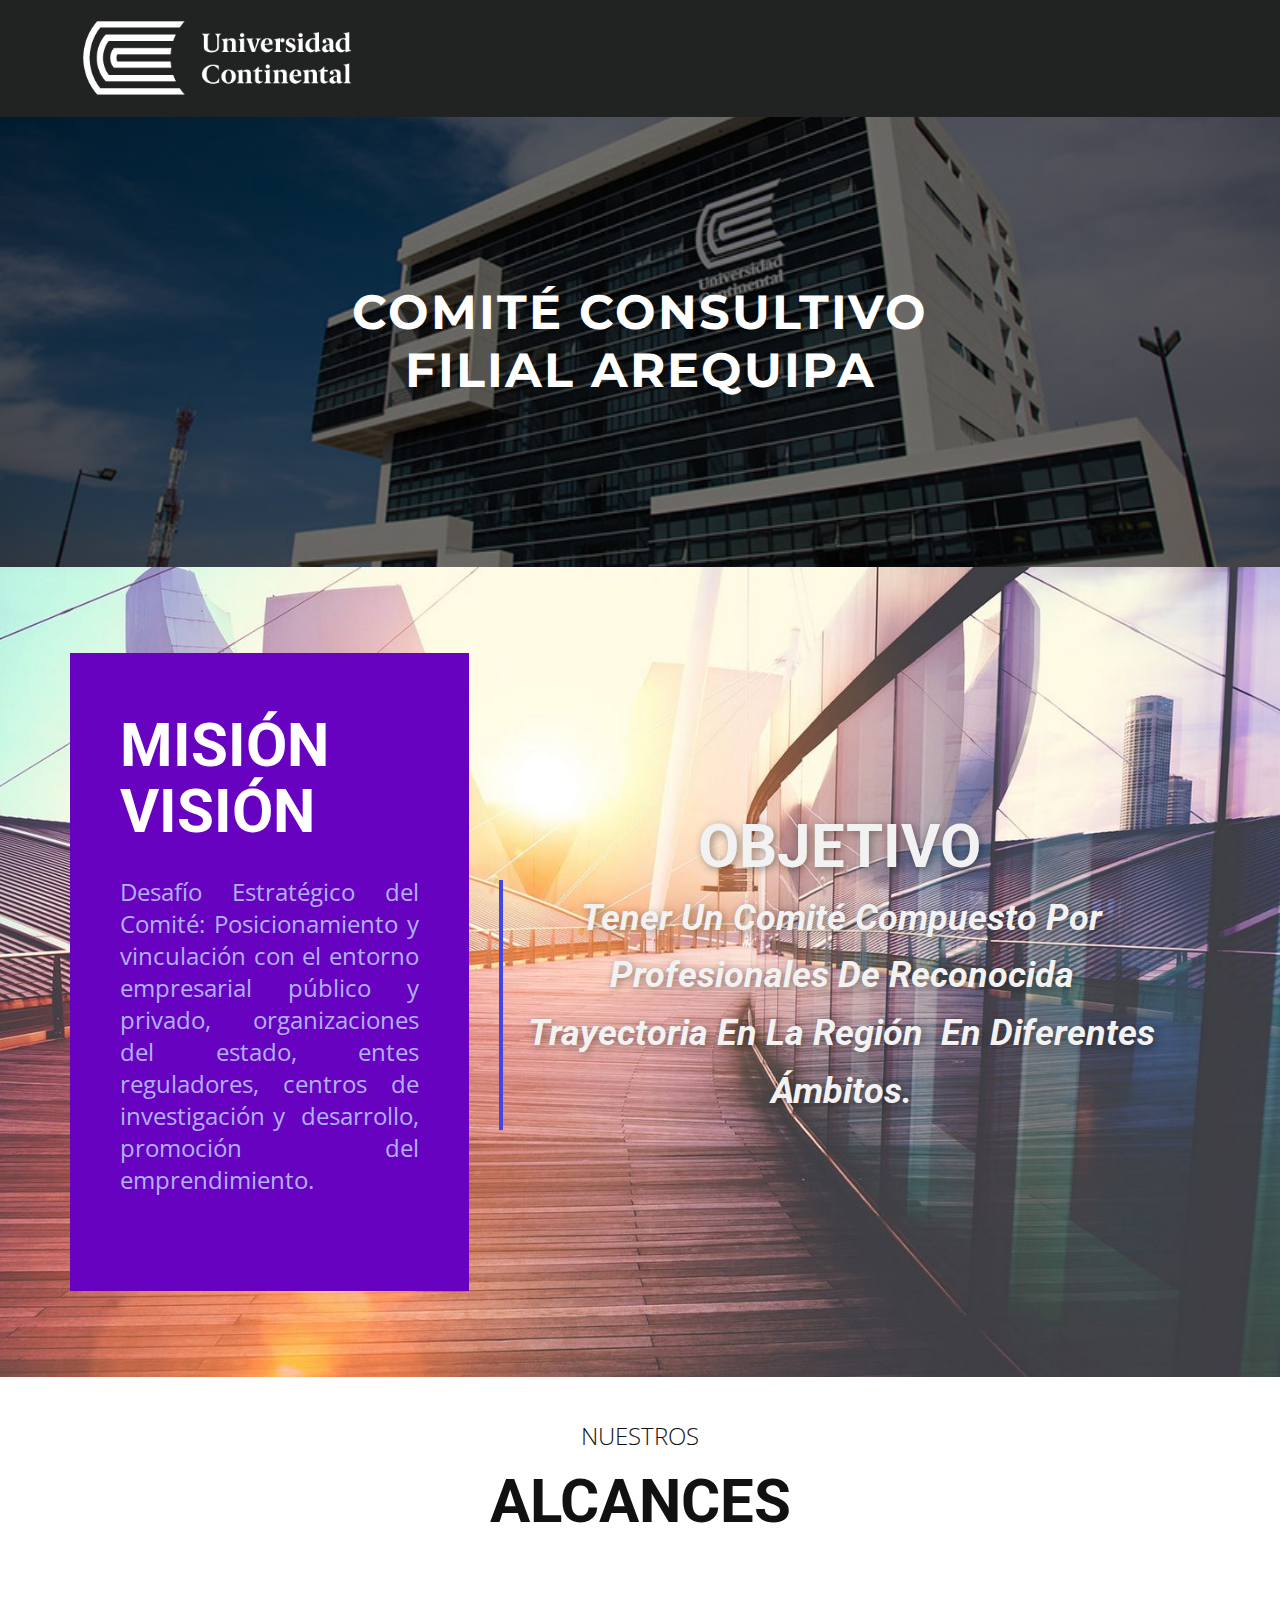
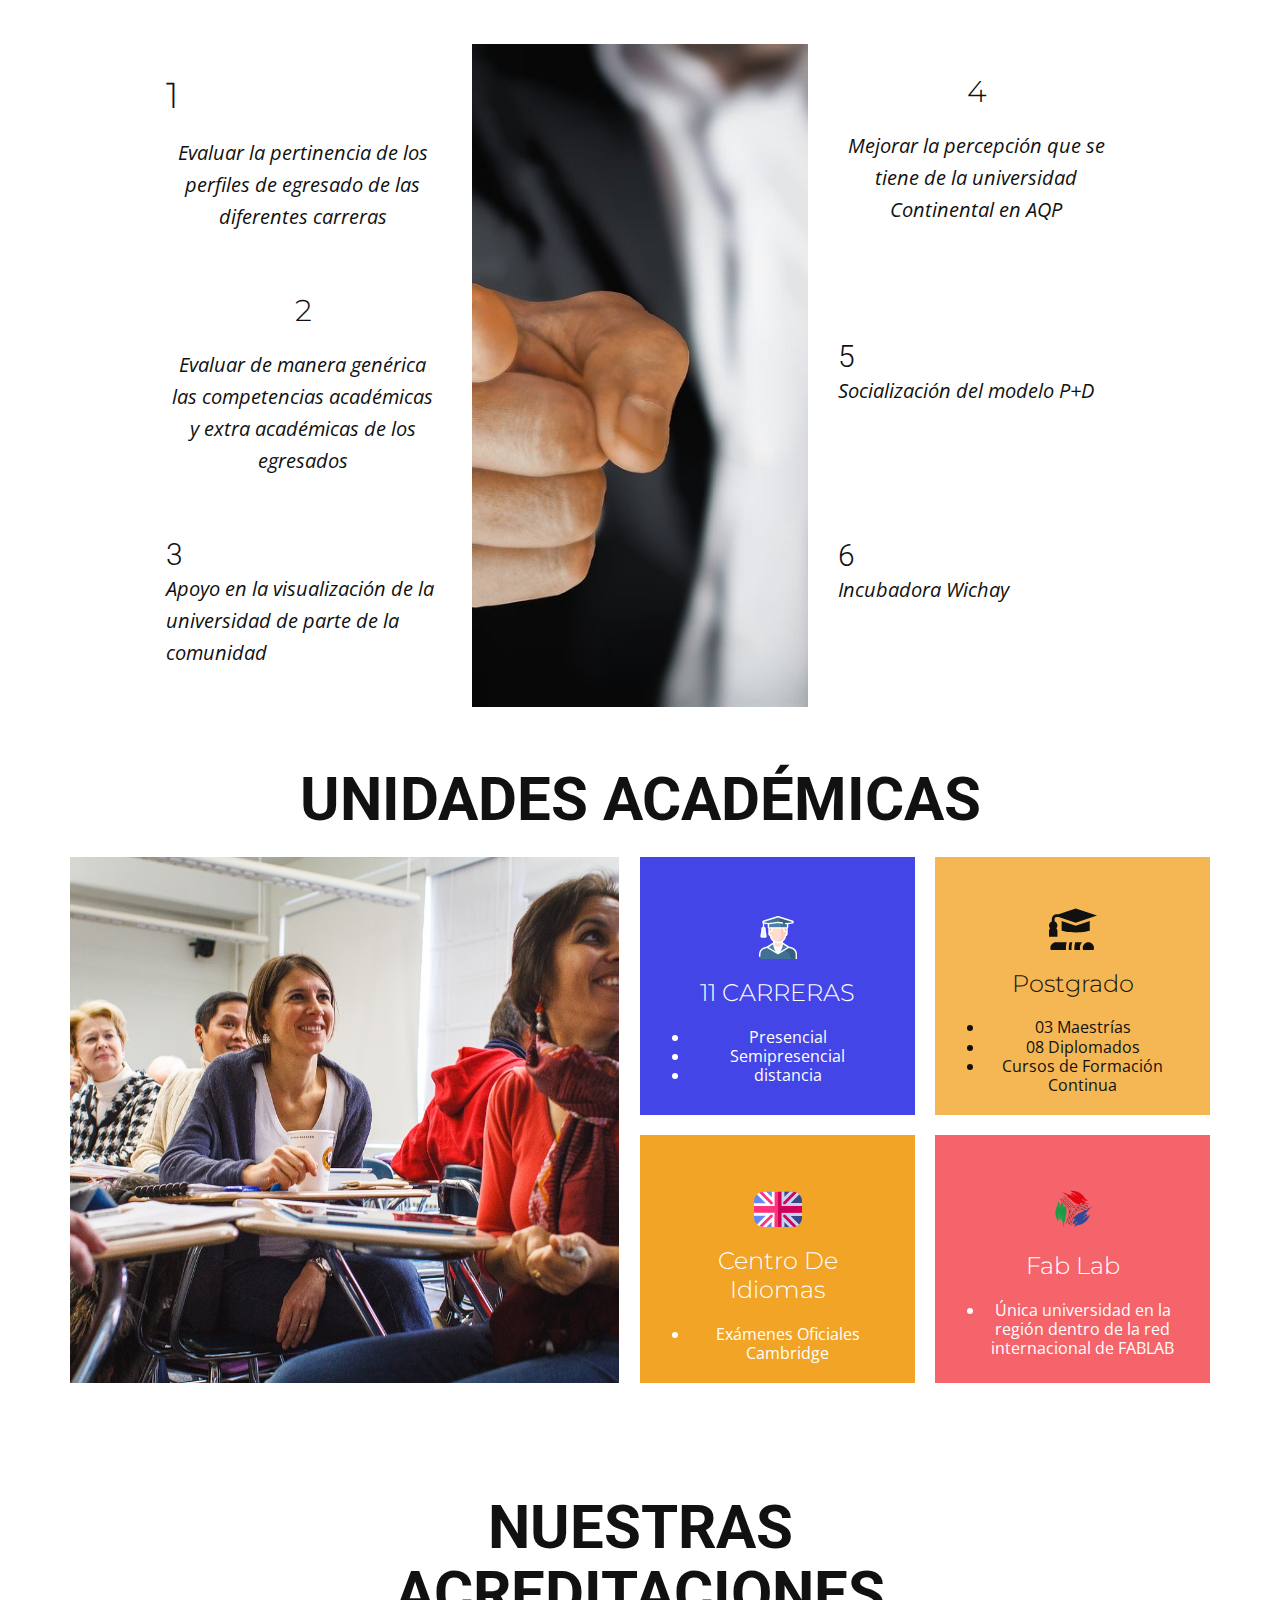
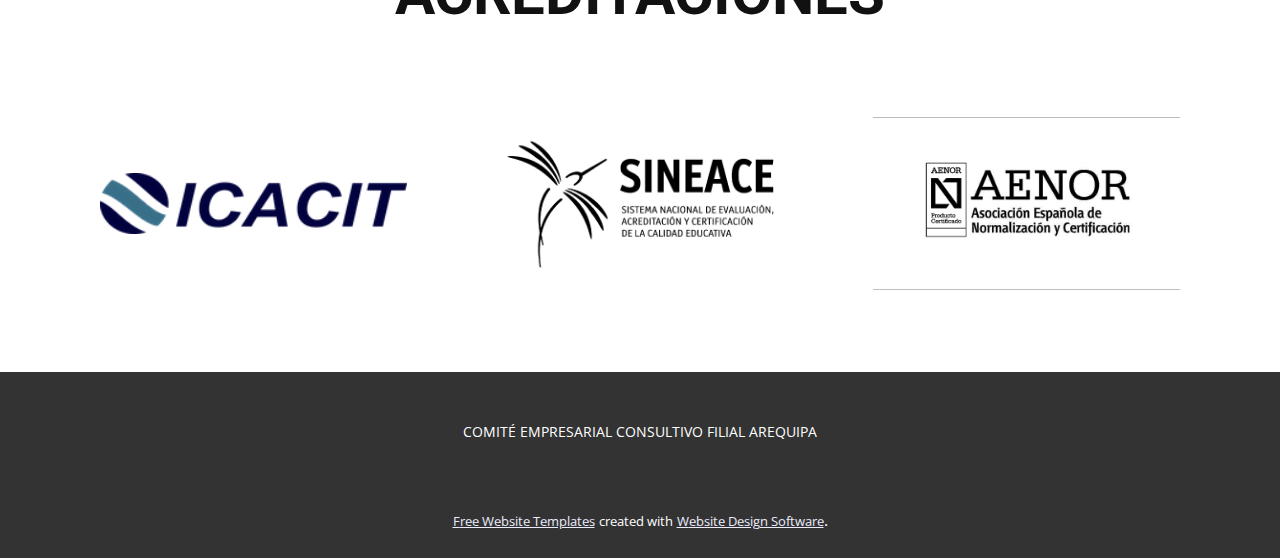
<file: index.html>
<!DOCTYPE html>
<html style="font-size: 16px;">
  <head>
    <meta name="viewport" content="width=device-width, initial-scale=1.0">
    <meta charset="utf-8">
    <meta name="keywords" content="ProfessionalFinance services, Our Services, About Us &amp; Our Work, 16, 700, 37, 40, Business Plan Services, 1, 2, 3, Our Clients Say, Our Clients Say">
    <meta name="description" content="">
    <meta name="page_type" content="np-template-header-footer-from-plugin">
    <title>Comite_consultivo_AQP</title>
    <link rel="stylesheet" href="nicepage.css" media="screen">
<link rel="stylesheet" href="Comite_consultivo_AQP.css" media="screen">
    <script class="u-script" type="text/javascript" src="jquery.js" defer=""></script>
    <script class="u-script" type="text/javascript" src="nicepage.js" defer=""></script>
    <meta name="generator" content="Nicepage 3.10.2, nicepage.com">
    <link rel="icon" href="images/favicon.png">
    <link id="u-theme-google-font" rel="stylesheet" href="https://fonts.googleapis.com/css?family=Montserrat:100,100i,200,200i,300,300i,400,400i,500,500i,600,600i,700,700i,800,800i,900,900i|Open+Sans:300,300i,400,400i,600,600i,700,700i,800,800i">
    <link id="u-page-google-font" rel="stylesheet" href="https://fonts.googleapis.com/css?family=Roboto:100,100i,300,300i,400,400i,500,500i,700,700i,900,900i">
    
    
    
    
    
    
    <script type="application/ld+json">{
		"@context": "http://schema.org",
		"@type": "Organization",
		"name": "Site3",
		"url": "index.html",
		"logo": "images/logo_uc_blanco_1.png"
}</script>
    <meta property="og:title" content="Comite_consultivo_AQP">
    <meta property="og:type" content="website">
    <meta name="theme-color" content="#4345e7">
    <link rel="canonical" href="index.html">
    <meta property="og:url" content="index.html">
  </head>
  <body data-home-page="Comite_consultivo_AQP.html" data-home-page-title="Comite_consultivo_AQP" class="u-body"><header class="u-clearfix u-custom-color-2 u-header u-sticky u-header" id="sec-3cd6"><div class="u-clearfix u-sheet u-valign-middle-lg u-valign-middle-md u-valign-middle-xl u-sheet-1">
        <a href="https://nicepage.com" class="u-image u-logo u-image-1" data-image-width="406" data-image-height="143">
          <img src="images/logo_uc_blanco_1.png" class="u-logo-image u-logo-image-1" data-image-width="232.3077">
        </a>
      </div></header>
    <section class="u-align-center u-clearfix u-image u-shading u-section-1" id="carousel_ea40" data-image-width="800" data-image-height="500">
      <div class="u-clearfix u-sheet u-valign-middle u-sheet-1">
        <h2 class="u-text u-text-body-alt-color u-text-1">COMITÉ CONSULTIVO FILIAL AREQUIPA</h2>
      </div>
    </section>
    <section class="u-clearfix u-image u-section-2" id="carousel_1206">
      <div class="u-clearfix u-sheet u-valign-middle u-sheet-1">
        <div class="u-clearfix u-layout-wrap u-layout-wrap-1">
          <div class="u-layout">
            <div class="u-layout-row">
              <div class="u-container-style u-custom-color-1 u-layout-cell u-left-cell u-size-21-lg u-size-21-xl u-size-23-md u-size-23-sm u-size-23-xs u-layout-cell-1">
                <div class="u-container-layout u-container-layout-1">
                  <h1 class="u-align-left u-custom-font u-font-roboto u-text u-text-1">mISIÓN VISIÓN</h1>
                  <p class="u-align-justify u-large-text u-text u-text-palette-1-light-2 u-text-variant u-text-2">Desafío Estratégico del Comité: Posicionamiento y vinculación con el entorno empresarial público y privado, organizaciones del estado, entes reguladores, centros de investigación y&nbsp; desarrollo, promoción del emprendimiento.</p>
                </div>
              </div>
              <div class="u-align-center u-container-style u-layout-cell u-right-cell u-size-37-md u-size-37-sm u-size-37-xs u-size-39-lg u-size-39-xl u-layout-cell-2">
                <div class="u-container-layout u-valign-middle u-container-layout-2">
                  <h1 class="u-custom-font u-font-roboto u-text u-text-grey-5 u-text-3">oBJETIVO</h1>
                  <blockquote class="u-custom-font u-font-roboto u-text u-text-default u-text-grey-5 u-text-4">Tener Un Comité Compuesto Por Profesionales De Reconocida Trayectoria En La Región&nbsp;&nbsp;En Diferentes Ámbitos.</blockquote>
                </div>
              </div>
            </div>
          </div>
        </div>
      </div>
    </section>
    <section class="u-align-center u-clearfix u-white u-section-3" id="carousel_85ff">
      <div class="u-clearfix u-sheet u-valign-bottom-lg u-valign-bottom-xl u-sheet-1">
        <h4 class="u-custom-font u-text u-text-font u-text-1">NUESTROS</h4>
        <h1 class="u-custom-font u-font-roboto u-text u-text-2">aLCANCES</h1>
        <div class="u-clearfix u-expanded-width-md u-expanded-width-sm u-expanded-width-xs u-layout-wrap u-layout-wrap-1">
          <div class="u-gutter-0 u-layout">
            <div class="u-layout-row">
              <div class="u-size-20 u-size-30-md">
                <div class="u-layout-col">
                  <div class="u-align-center-lg u-align-center-md u-align-center-sm u-align-center-xs u-container-style u-layout-cell u-size-20 u-layout-cell-1">
                    <div class="u-container-layout u-container-layout-1">
                      <h4 class="u-align-left-xl u-text u-text-3">1</h4>
                      <p class="u-text u-text-4">Evaluar la pertinencia de los perfiles de egresado de las diferentes carreras</p>
                    </div>
                  </div>
                  <div class="u-align-center-lg u-align-center-md u-align-center-sm u-align-center-xs u-container-style u-layout-cell u-size-20 u-layout-cell-2">
                    <div class="u-container-layout u-container-layout-2">
                      <h4 class="u-text u-text-5">2</h4>
                      <p class="u-text u-text-6">Evaluar de manera genérica las competencias académicas y extra académicas de los <br>egresados
                      </p>
                    </div>
                  </div>
                  <div class="u-align-center-lg u-align-center-md u-align-center-sm u-align-center-xs u-align-left-xl u-container-style u-layout-cell u-size-20 u-layout-cell-3">
                    <div class="u-container-layout u-container-layout-3">
                      <h4 class="u-custom-font u-font-roboto u-text u-text-default u-text-7">3</h4>
                      <p class="u-text u-text-default u-text-8">Apoyo en la visualización de la universidad de parte de la comunidad</p>
                    </div>
                  </div>
                </div>
              </div>
              <div class="u-size-20 u-size-30-md">
                <div class="u-layout-col">
                  <div class="u-container-style u-image u-layout-cell u-size-60 u-image-1" data-image-width="1280" data-image-height="732">
                    <div class="u-container-layout u-container-layout-4"></div>
                  </div>
                </div>
              </div>
              <div class="u-size-20 u-size-60-md">
                <div class="u-layout-col">
                  <div class="u-align-center-lg u-align-center-md u-align-center-sm u-align-center-xs u-container-style u-layout-cell u-size-20 u-layout-cell-5">
                    <div class="u-container-layout u-container-layout-5">
                      <h4 class="u-text u-text-9">4</h4>
                      <p class="u-text u-text-10">Mejorar la percepción que se tiene de la universidad Continental en AQP</p>
                    </div>
                  </div>
                  <div class="u-align-center-lg u-align-center-md u-align-center-sm u-align-center-xs u-container-style u-layout-cell u-size-20 u-layout-cell-6">
                    <div class="u-container-layout u-container-layout-6">
                      <h4 class="u-custom-font u-font-roboto u-text u-text-default u-text-11">5</h4>
                      <p class="u-text u-text-default u-text-12">Socialización del modelo P+D</p>
                    </div>
                  </div>
                  <div class="u-align-center-lg u-align-center-md u-align-center-sm u-align-center-xs u-container-style u-layout-cell u-size-20 u-layout-cell-7">
                    <div class="u-container-layout u-container-layout-7">
                      <h4 class="u-custom-font u-font-roboto u-text u-text-default u-text-13">6</h4>
                      <p class="u-text u-text-default u-text-14">Incubadora Wichay</p>
                    </div>
                  </div>
                </div>
              </div>
            </div>
          </div>
        </div>
      </div>
    </section>
    <section class="u-align-center u-clearfix u-white u-section-4" id="carousel_fc03">
      <div class="u-clearfix u-sheet u-valign-middle-md u-valign-middle-sm u-sheet-1">
        <h1 class="u-align-center u-custom-font u-font-roboto u-text u-text-1">uNIDADES aCADÉMICAS</h1>
        <img alt="" class="u-expanded-width-md u-expanded-width-sm u-expanded-width-xs u-image u-image-default u-image-1" src="images/57f946d81ecc27d49d9ac5e6962495022884e57f2d7a01cad38e798a7e1b805c81879286e098bb9bdacd42f6524d124e9069b813cb962ff8c41f52_1280.jpg" data-image-width="1280" data-image-height="853">
        <div class="u-expanded-width-md u-expanded-width-sm u-expanded-width-xs u-list u-repeater u-list-1">
          <div class="u-align-center u-container-style u-custom-background u-list-item u-palette-1-base u-repeater-item u-list-item-1">
            <div class="u-container-layout u-similar-container u-valign-middle u-container-layout-1"><span class="u-icon u-icon-1"><svg class="u-svg-link" preserveAspectRatio="xMidYMin slice" viewBox="0 0 512 512" style=""><use xmlns:xlink="http://www.w3.org/1999/xlink" xlink:href="#svg-9f72"></use></svg><svg class="u-svg-content" viewBox="0 0 512 512" id="svg-9f72"><g><g><g><path d="m352.371 368.38-51.493-56.282v-68.465h-89.789v68.487l-50.921 56.26z" fill="#ffddce"></path><path d="m401.69 341.695-75.059-22.036-70.631 80.989-70.619-80.983-75.066 22.032c-29.301 8.6-49.428 35.483-49.428 66.02v72.434c0 13.448 10.901 24.349 24.349 24.349h341.527c13.448 0 24.349-10.901 24.349-24.349v-72.438c.001-30.535-20.124-57.417-49.422-66.018z" fill="#407093"></path><g><path d="m401.69 341.695-75.059-22.036-34.894 40.012 46.629 13.69c29.298 8.601 49.423 35.483 49.423 66.018v65.121h38.975c13.448 0 24.349-10.902 24.349-24.349v-72.438c0-30.535-20.125-57.417-49.423-66.018z" fill="#365e7d"></path>
</g>
</g><g><g><path d="m117.459 154.258-7.688-8.479h-16.434l-7.688 8.479-10.133 59.475c-.956 5.614 3.369 10.738 9.063 10.738h33.949c5.695 0 10.02-5.124 9.063-10.738z" fill="#e4f6ff"></path><g><g><g><g><path d="m297.552 58.569h-1.654-79.827-1.654c-30.054 0-54.418 24.364-54.418 54.418v.857 59.561h191.971v-59.561-.857c0-30.054-24.364-54.418-54.418-54.418z" fill="#efc984"></path>
</g>
</g>
</g>
</g><path d="m297.552 58.569h-1.654-7.045v114.836h63.117v-59.561-.857c0-30.054-24.364-54.418-54.418-54.418z" fill="#eabc6b"></path><path d="m335.647 165.477c-9.087 0-16.453-7.366-16.453-16.453v-25.013h-126.388v25.013c0 9.087-7.366 16.453-16.453 16.453h-16.338v26.905c0 6.875 5.573 12.448 12.448 12.448 2.169 0 3.934 1.699 4.071 3.864 2.625 41.616 37.189 74.561 79.467 74.561 42.278 0 76.842-32.946 79.467-74.561.137-2.165 1.902-3.864 4.071-3.864 6.875 0 12.448-5.573 12.448-12.448v-26.905z" fill="#ffddce"></path><path d="m335.647 165.477c-9.087 0-16.453-7.366-16.453-16.453v-25.013h-30.342v92.601c-1.376 28.608-17.839 53.247-41.602 66.15 2.875.314 5.79.492 8.749.492 42.278 0 76.842-32.945 79.467-74.561.137-2.165 1.902-3.864 4.071-3.864 6.875 0 12.448-5.573 12.448-12.448v-26.905h-16.338z" fill="#ffcbbe"></path><path d="m253.41 7.903-152.1 48.379c-8.485 2.699-7.629 14.974 1.149 16.469l153.526 26.148 153.525-26.149c8.777-1.495 9.633-13.77 1.149-16.469l-152.1-48.379c-1.675-.532-3.474-.532-5.149.001z" fill="#407093"></path><path d="m350.792 126.379h-189.584c-4.065 0-7.361-3.296-7.361-7.361v-37.516l84.186-10.417c11.922-1.475 23.98-1.475 35.902-.001l84.218 10.418v37.516c0 4.065-3.296 7.361-7.361 7.361z" fill="#4a80aa"></path><g><path d="m410.659 56.281-138.129-43.935v44.018c0 9.043 7.297 16.376 16.323 16.446v20.49l120.658-20.55c8.777-1.495 9.633-13.77 1.148-16.469z" fill="#365e7d"></path>
</g><path d="m288.853 72.93v53.449h61.939c4.065 0 7.361-3.296 7.361-7.361v-37.516z" fill="#407093"></path><path d="m117.459 154.258h-31.81v-20.881c0-4.437 3.597-8.034 8.034-8.034h15.743c4.437 0 8.034 3.597 8.034 8.034v20.881z" fill="#ffe07d"></path>
</g>
</g><g fill="#4a80aa"><path d="m300.878 287.034c0 29.129-8.456 57.631-24.34 82.047l-20.538 31.567 114.581-68.086z"></path><path d="m211.122 287.034c0 29.129 8.456 57.631 24.34 82.047l20.538 31.567-114.581-68.086z"></path>
</g><g><path d="m294.247 331.144c-11.784 2.594-24.698 4.033-38.247 4.033s-26.463-1.439-38.247-4.033c4.091 13.339 10.021 26.12 17.71 37.937l20.537 31.567 20.537-31.567c7.689-11.817 13.619-24.597 17.71-37.937z" fill="#f4fbff"></path>
</g>
</g><path d="m403.802 334.499-30.049-8.823-65.376-42.701v-9.784c18.928-14.277 31.926-36.1 34.342-61.115 9.493-1.528 16.766-9.777 16.766-19.693v-26.905c0-.104-.011-.206-.016-.31v-34.082c3.782-2.708 6.182-7.119 6.182-12.067v-31.19l45.117-7.685c7.415-1.263 12.747-7.152 13.271-14.655.522-7.503-3.941-14.075-11.108-16.354l-152.097-48.378c-3.174-1.01-6.526-1.009-9.698-.001l-152.099 48.379c-7.167 2.279-11.631 8.851-11.108 16.353.332 4.767 2.61 8.877 6.126 11.569v40.787h-.372c-8.565 0-15.533 6.968-15.533 15.533v20.246l-10.027 58.852c-1.733 10.179 6.107 19.496 16.457 19.496h33.949c10.327 0 18.194-9.295 16.457-19.497l-10.027-58.851v-20.246c0-8.565-6.968-15.533-15.533-15.533h-.371v-36.363l37.294 6.352v31.186c0 4.927 2.389 9.331 6.153 12.043l.014 34.419v26.902c0 9.917 7.273 18.165 16.766 19.693 2.415 25.001 15.399 46.814 34.309 61.092v9.83l-65.362 42.693-30.025 8.813c-32.129 9.43-54.815 38.927-54.815 73.215v22.352c0 4.142 3.357 7.5 7.5 7.5s7.5-3.357 7.5-7.5v-22.352c0-27.024 18.109-51.213 44.04-58.823l27.976-8.212 111.766 66.413c2.269 1.348 5.271 1.42 7.662 0l111.773-66.417 27.973 8.212c25.927 7.612 44.036 31.8 44.036 58.822v72.438c0 9.291-7.559 16.85-16.85 16.85h-33.057v-32.328c0-4.142-3.357-7.5-7.5-7.5-4.142 0-7.5 3.357-7.5 7.5v32.328h-245.448v-32.328c0-4.142-3.357-7.5-7.5-7.5s-7.5 3.357-7.5 7.5v32.328h-33.023c-9.291 0-16.85-7.559-16.85-16.85v-15.022c0-4.142-3.357-7.5-7.5-7.5s-7.5 3.357-7.5 7.5v15.021c0 17.562 14.287 31.849 31.849 31.849h341.527c17.562 0 31.849-14.287 31.849-31.849v-72.438c0-33.48-21.912-63.555-54.81-73.214zm-285.274-117.528h-33.948c-1.049 0-1.849-.937-1.671-1.978l9.07-53.236h19.15l9.07 53.235c.177 1.039-.617 1.979-1.671 1.979zm-8.569-83.594v13.381h-16.811v-13.381c0-.295.239-.534.534-.534h15.742c.296-.001.535.239.535.534zm119.218 239.794 2.985 4.588-76.569-45.497 48.601-31.745c2.204 25.86 10.728 50.745 24.983 72.654zm-.052-32.375c17.653 2.508 36.087 2.51 53.75 0-3.413 8.398-7.619 16.502-12.624 24.196l-14.251 21.904-14.251-21.904c-5.005-7.694-9.211-15.798-12.624-24.196zm53.698 32.375c14.255-21.909 22.779-46.794 24.982-72.654l48.601 31.744-76.568 45.498zm43.871-239.292h17.776v24.098h-8.823c-4.937 0-8.954-4.016-8.954-8.953v-15.145zm-223.111-70.45 152.101-48.38c.195-.062.405-.063.603.001l152.1 48.379c.314.1.745.236.69 1.017-.055.78-.5.855-.826.911l-50.288 8.565-18.88-2.335c-4.108-.509-7.854 2.413-8.363 6.523-.508 4.111 2.413 7.855 6.523 8.363l13.41 1.659v30.748l-189.305-.007v-30.742l77.607-9.603c11.304-1.397 22.764-1.397 34.06 0l29.373 3.633c4.11.509 7.855-2.412 8.364-6.522.509-4.111-2.412-7.855-6.522-8.364l-29.373-3.633c-12.517-1.549-25.217-1.549-37.743 0l-83.094 10.282-50.303-8.567c-.326-.056-.771-.131-.826-.911-.054-.781.377-.918.692-1.017zm63.928 94.548-.01-24.098h17.805v15.146c0 4.936-4.016 8.953-8.954 8.953h-8.841zm16.507 50.244c-.386-6.107-5.462-10.891-11.555-10.891-2.729 0-4.949-2.22-4.949-4.948v-19.405h8.838c13.207 0 23.953-10.745 23.953-23.952v-15.146h111.389v15.146c0 13.207 10.746 23.952 23.953 23.952h8.838v19.405c0 2.728-2.22 4.948-4.949 4.948-6.093 0-11.169 4.784-11.555 10.892-2.389 37.869-34.007 67.534-71.982 67.534s-69.592-29.665-71.981-67.535zm71.982 82.534c13.339 0 26.017-3.05 37.378-8.473v4.753c0 12.823-1.73 25.472-5.061 37.672-20.382 3.886-43.425 4.043-64.634 0-3.331-12.199-5.061-24.848-5.061-37.672 0-.159-.022-.314-.032-.471-.002-.031.001-.062-.001-.093v-4.204c11.369 5.432 24.059 8.488 37.411 8.488z"></path>
</g></svg>
            
            
          </span>
              <h4 class="u-align-center u-text u-text-2">11 cARRERAS</h4>
              <ul class="u-align-center u-text u-text-3">
                <li>Presencial</li>
                <li>Semipresencial</li>
                <li>distancia</li>
              </ul>
            </div>
          </div>
          <div class="u-align-center u-container-style u-custom-background u-list-item u-palette-3-light-1 u-repeater-item u-list-item-2">
            <div class="u-container-layout u-similar-container u-valign-middle u-container-layout-2"><span class="u-icon u-icon-2"><svg class="u-svg-link" preserveAspectRatio="xMidYMin slice" viewBox="0 0 512.435 512.435" style=""><use xmlns:xlink="http://www.w3.org/1999/xlink" xlink:href="#svg-645d"></use></svg><svg class="u-svg-content" viewBox="0 0 512.435 512.435" id="svg-645d"><g><path d="m420 376.624c-33.084 0-60 26.916-60 60s26.916 60 60 60c33.085 0 60.001-26.916 60.001-60s-26.916-60-60.001-60z"></path><path d="m220.442 376.624c-13.264 39.037-13.264 80.963 0 120h28.561c-11.358-39.293-11.358-80.707 0-120z"></path><path d="m75 376.624c-33.084 0-60 26.916-60 60s26.916 60 60 60h114.012c-11.356-39.292-11.356-80.709 0-120z"></path><path d="m280.452 376.624c-13.263 39.035-13.263 80.963 0 120h72.528c-30.651-34.205-30.64-85.812 0-120z"></path><path d="m135 149.057v104.599c7.667 1.316 67.309 17.786 150 17.786 83.036 0 142.222-16.45 150-17.786v-104.599l-150 50z"></path><path d="m90 256.624c0-11.518-4.353-22.033-11.495-30 7.143-7.969 11.495-18.483 11.495-30 0-19.555-12.541-36.229-30-42.42v-26.08c0-11.855 9.646-21.5 21.5-21.5h21.066l182.434 60.81 227.435-75.811-227.435-75.812-182.434 60.813h-21.066c-28.396 0-51.5 23.103-51.5 51.5v26.08c-17.458 6.191-30 22.865-30 42.42 0 11.517 4.353 22.031 11.495 30-7.142 7.966-11.495 18.482-11.495 30v60h90z"></path>
</g></svg>
            
            
          </span>
              <h4 class="u-align-center u-text u-text-4">Postgrado</h4>
              <ul class="u-align-center u-text u-text-5">
                <li style="">03 Maestrías</li>
                <li style="">08 Diplomados</li>
                <li style="">Cursos de Formación Continua</li>
              </ul>
            </div>
          </div>
          <div class="u-align-center u-container-style u-custom-background u-list-item u-opacity u-opacity-90 u-palette-3-base u-repeater-item u-shape-rectangle">
            <div class="u-container-layout u-similar-container u-valign-middle u-container-layout-3"><span class="u-icon u-icon-3"><svg class="u-svg-link" preserveAspectRatio="xMidYMin slice" viewBox="0 -41 512 512" style=""><use xmlns:xlink="http://www.w3.org/1999/xlink" xlink:href="#svg-6a96"></use></svg><svg class="u-svg-content" viewBox="0 -41 512 512" id="svg-6a96"><path d="m407 0h-302c-57.898438 0-105 47.101562-105 105v168.945312c0 57.898438 47.101562 105 105 105h15.582031l36.519531 46.332032c2.847657 3.609375 7.1875 5.714844 11.78125 5.714844s8.9375-2.105469 11.78125-5.714844l36.519532-46.332032h189.816406c57.898438 0 105-47.101562 105-105v-168.945312c0-57.898438-47.101562-105-105-105zm0 0" fill="#6787f5"></path><path d="m407 0h-151v378.945312h151c57.898438 0 105-47.101562 105-105v-168.945312c0-57.898438-47.101562-105-105-105zm0 0" fill="#38478a"></path><path d="m199.757812 401.054688 17.425782-22.109376zm0 0" fill="#fff"></path><path d="m512 123.253906h-126.121094l93.882813-93.882812c-18.886719-18.175782-44.539063-29.371094-72.761719-29.371094h-25.144531l-59.613281 59.613281v-59.613281h-132.480469v59.613281l-59.613281-59.613281h-25.148438c-28.222656 0-53.875 11.195312-72.761719 29.371094l93.882813 93.882812h-126.121094v132.480469h126.121094l-90.359375 90.355469-3.503907 3.503906c18.886719 18.167969 44.53125 29.351562 72.742188 29.351562h15.582031l4.234375 5.371094 63.335938-63.339844-1.027344 57.96875h135.113281v-59.40625l59.210938 59.40625h25.550781c28.089844 0 53.636719-11.085937 72.496094-29.113281l-3.53125-3.546875-90.25-90.550781h126.285156zm0 0" fill="#fff"></path><path d="m512 123.253906h-126.121094l93.882813-93.882812c-18.886719-18.175782-44.539063-29.371094-72.761719-29.371094h-25.144531l-59.613281 59.613281v-59.613281h-66.242188v378.945312h66.238281v-59.40625l59.210938 59.40625h25.550781c28.089844 0 53.636719-11.085937 72.496094-29.113281l-3.53125-3.546875-90.25-90.550781h126.285156zm0 0" fill="#c7d3ed"></path><path d="m292.238281 153.253906v-153.253906h-72.476562v153.253906h-219.761719v72.480469h219.761719l-2.578125 153.210937h75.054687v-153.210937h219.761719v-72.480469zm0 0" fill="#ff337a"></path><path d="m292.238281 153.253906v-153.253906h-36.238281v378.945312h36.238281v-153.210937h219.761719v-72.480469zm0 0" fill="#d1005b"></path><path d="m199.757812 133.25v-21.210938l-110.8125-110.8125c-11.363281 1.75-22.132812 5.332032-31.996093 10.429688l121.597656 121.59375zm0 0" fill="#ff337a"></path><path d="m455.050781 11.65625c-9.863281-5.097656-20.632812-8.679688-31.996093-10.429688l-110.8125 110.8125v21.210938h21.210937zm0 0" fill="#d1005b"></path><path d="m56.976562 367.304688c9.867188 5.09375 20.636719 8.671874 32.003907 10.421874l110.777343-110.78125v-21.210937h-21.210937zm0 0" fill="#ff337a"></path><path d="m312.242188 245.734375v21.273437l110.398437 110.773438c11.386719-1.710938 22.183594-5.25 32.074219-10.316406l-121.320313-121.730469zm0 0" fill="#d1005b"></path></svg>
            
            
          </span>
              <h4 class="u-align-center u-text u-text-6">Centro de Idiomas</h4>
              <ul class="u-align-center u-text u-text-7">
                <li style="">Exámenes Oficiales Cambridge</li>
              </ul>
            </div>
          </div>
          <div class="u-align-center u-container-style u-list-item u-palette-2-light-1 u-repeater-item u-shape-rectangle u-list-item-4">
            <div class="u-container-layout u-similar-container u-valign-middle u-container-layout-4"><span class="u-file-icon u-icon u-icon-4"><img src="images/logofablabnuevatipo-01-copia.png" alt=""></span>
              <h4 class="u-align-center u-text u-text-8">Fab Lab</h4>
              <ul class="u-align-center u-text u-text-9">
                <li style="">Única universidad en la región dentro de la red internacional de FABLAB</li>
              </ul>
            </div>
          </div>
        </div>
      </div>
    </section>
    <section class="u-align-center u-clearfix u-section-5" id="carousel_25cc">
      <div class="u-clearfix u-sheet u-valign-middle-sm u-sheet-1">
        <h1 class="u-align-center u-custom-font u-font-roboto u-text u-text-1">nUESTRAS ACREDITACIONES</h1>
        <div class="u-expanded-width u-list u-repeater u-list-1">
          <div class="u-align-center u-container-style u-list-item u-repeater-item u-list-item-1">
            <div class="u-container-layout u-similar-container u-valign-bottom-xs u-valign-middle-lg u-valign-middle-md u-container-layout-1">
              <img class="u-expanded-width-xl u-image u-image-contain u-image-1" src="images/ICACIT.png" data-image-width="5932" data-image-height="1171">
            </div>
          </div>
          <div class="u-align-center u-container-style u-list-item u-repeater-item u-video-cover u-list-item-2">
            <div class="u-container-layout u-similar-container u-valign-bottom-xs u-valign-middle-lg u-valign-middle-md u-container-layout-2">
              <img class="u-expanded-width-xl u-image u-image-contain u-image-2" src="images/sineace-logo.png" data-image-width="320" data-image-height="151">
            </div>
          </div>
          <div class="u-align-center u-container-style u-list-item u-repeater-item u-video-cover u-list-item-3">
            <div class="u-container-layout u-similar-container u-valign-bottom-xs u-valign-middle-lg u-valign-middle-md u-container-layout-3">
              <img class="u-expanded-width-xl u-image u-image-3" src="images/aenor-certificacion-firma-digital.png" data-image-width="790" data-image-height="420">
            </div>
          </div>
        </div>
      </div>
    </section>
    
    
    <footer class="u-align-center u-clearfix u-footer u-grey-80 u-footer" id="sec-f456"><div class="u-clearfix u-sheet u-sheet-1">
        <p class="u-small-text u-text u-text-variant u-text-1">COMITÉ EMPRESARIAL CONSULTIVO FILIAL AREQUIPA</p>
      </div></footer>
    <section class="u-backlink u-clearfix u-grey-80">
      <a class="u-link" href="https://nicepage.com/website-templates" target="_blank">
        <span>Free Website Templates</span>
      </a>
      <p class="u-text">
        <span>created with</span>
      </p>
      <a class="u-link" href="https://nicepage.com/" target="_blank">
        <span>Website Design Software</span>
      </a>. 
    </section>
  </body>
</html>
</file>
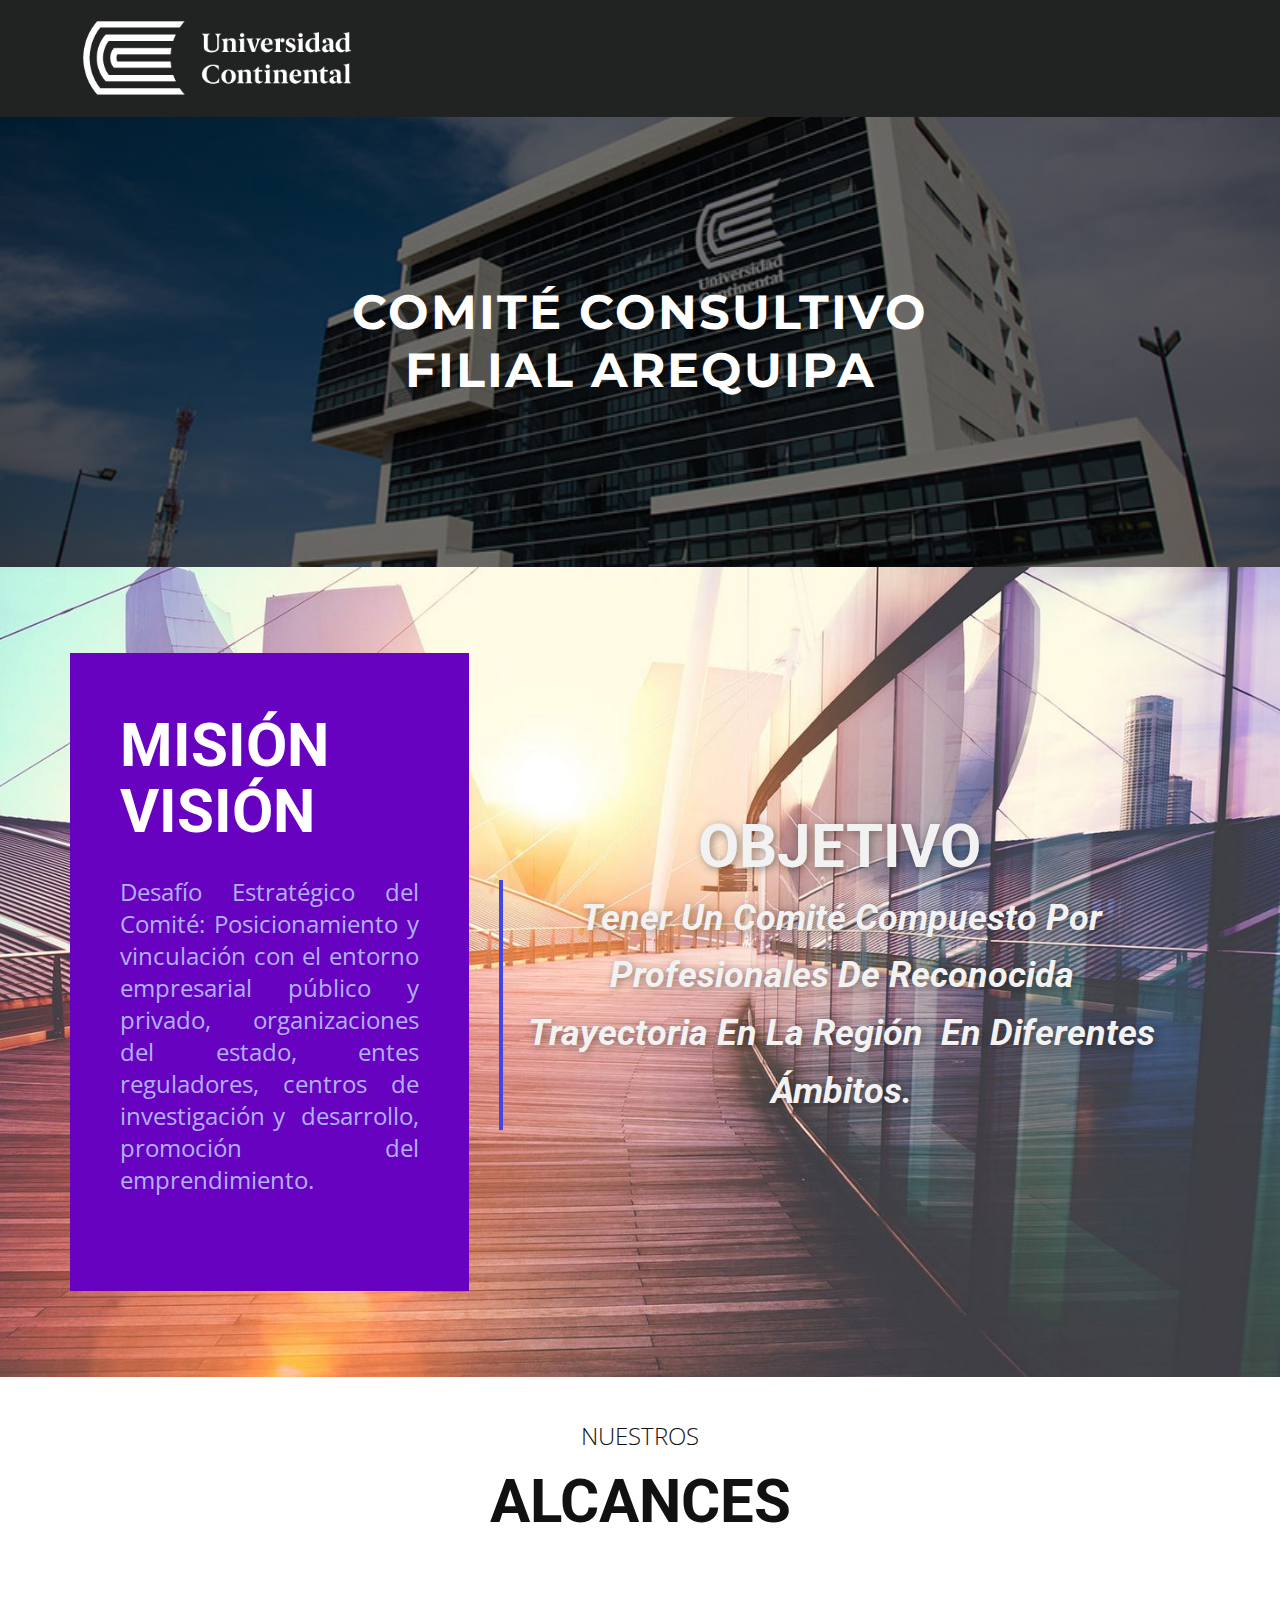
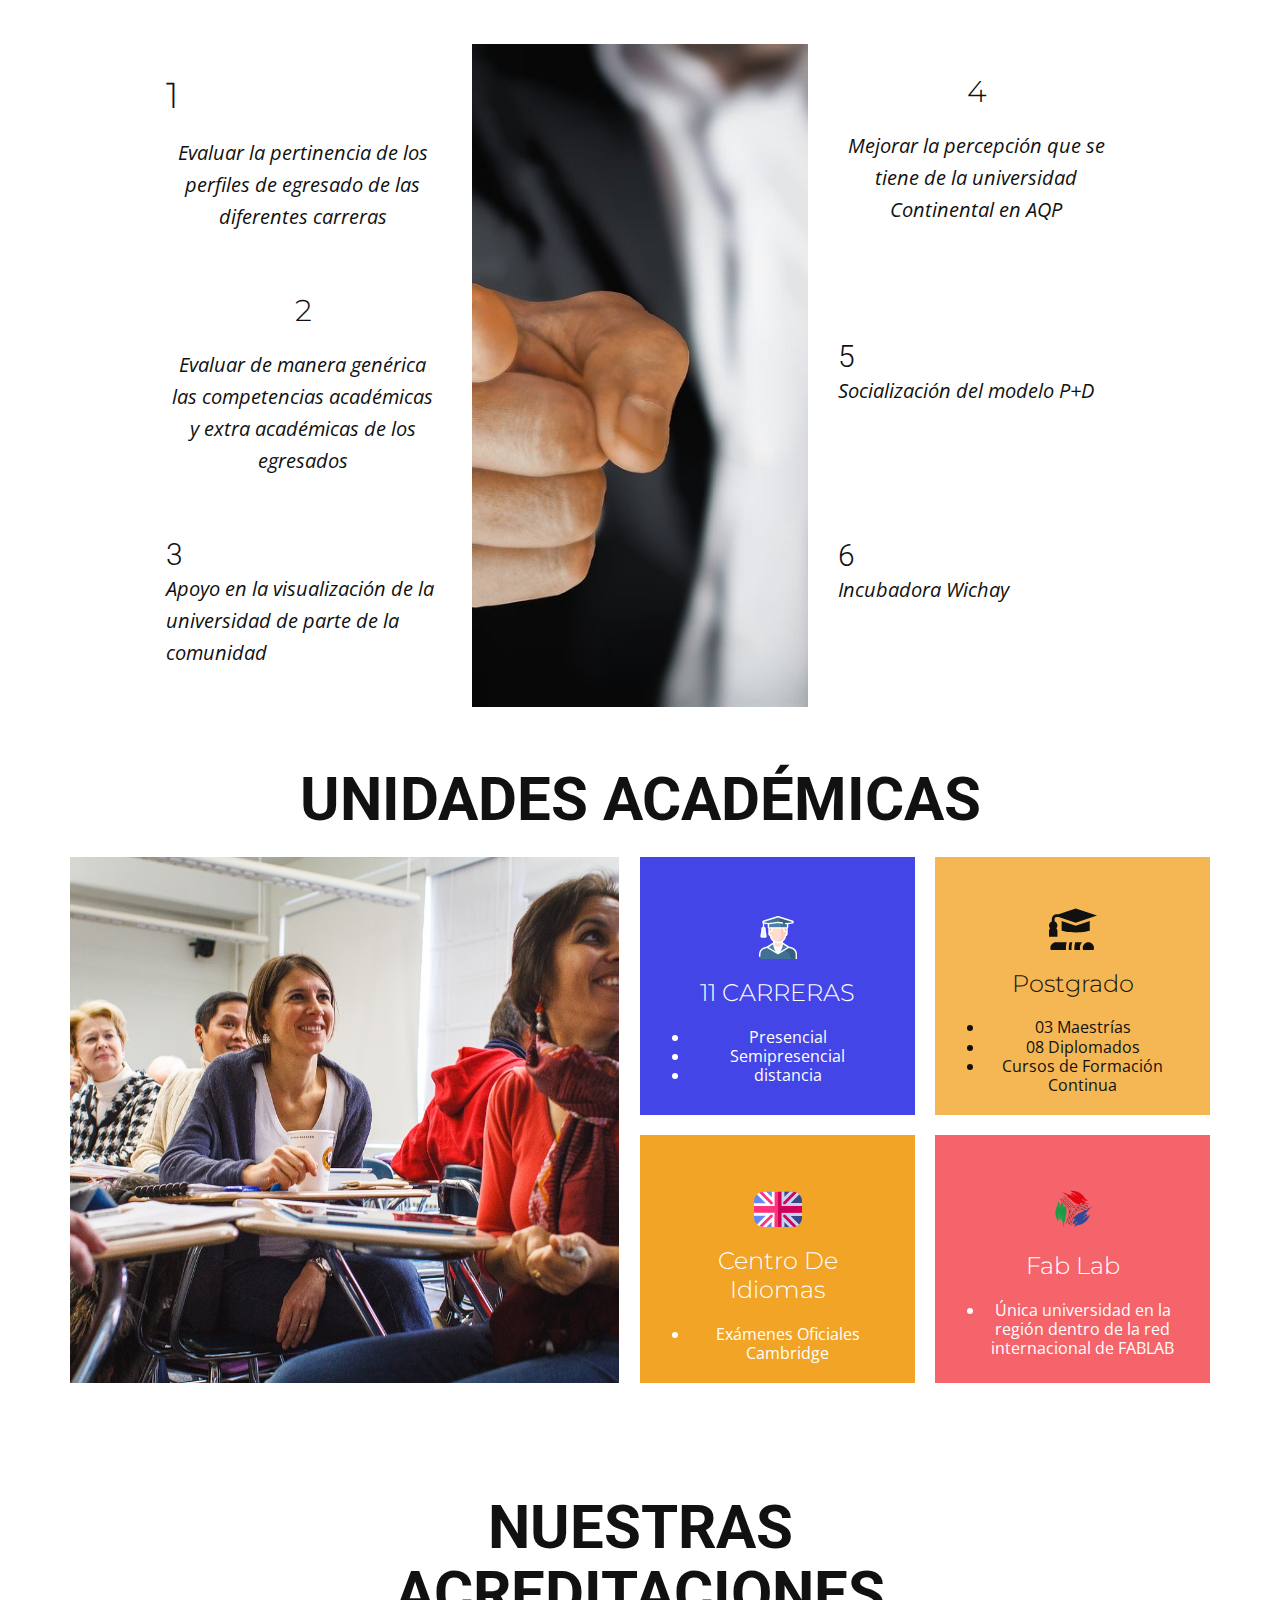
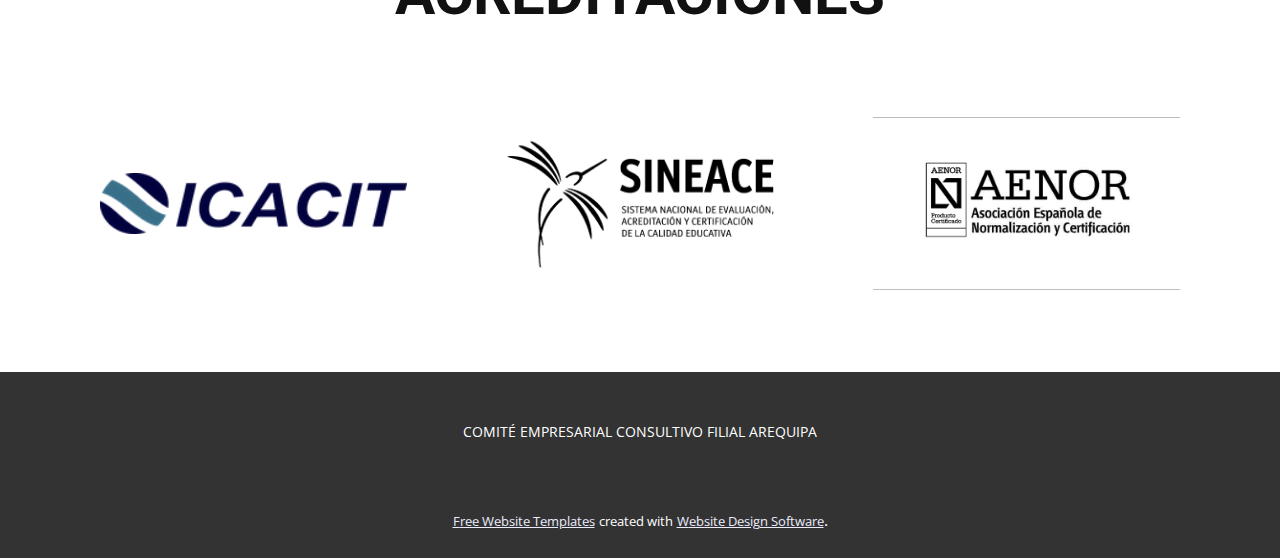
<file: Comite_consultivo_AQP.html>
<!DOCTYPE html>
<html style="font-size: 16px;">
  <head>
    <meta name="viewport" content="width=device-width, initial-scale=1.0">
    <meta charset="utf-8">
    <meta name="keywords" content="ProfessionalFinance services, Our Services, About Us &amp; Our Work, 16, 700, 37, 40, Business Plan Services, 1, 2, 3, Our Clients Say, Our Clients Say">
    <meta name="description" content="">
    <meta name="page_type" content="np-template-header-footer-from-plugin">
    <title>Comite_consultivo_AQP</title>
    <link rel="stylesheet" href="nicepage.css" media="screen">
<link rel="stylesheet" href="Comite_consultivo_AQP.css" media="screen">
    <script class="u-script" type="text/javascript" src="jquery.js" defer=""></script>
    <script class="u-script" type="text/javascript" src="nicepage.js" defer=""></script>
    <meta name="generator" content="Nicepage 3.10.2, nicepage.com">
    <link rel="icon" href="images/favicon.png">
    <link id="u-theme-google-font" rel="stylesheet" href="https://fonts.googleapis.com/css?family=Montserrat:100,100i,200,200i,300,300i,400,400i,500,500i,600,600i,700,700i,800,800i,900,900i|Open+Sans:300,300i,400,400i,600,600i,700,700i,800,800i">
    <link id="u-page-google-font" rel="stylesheet" href="https://fonts.googleapis.com/css?family=Roboto:100,100i,300,300i,400,400i,500,500i,700,700i,900,900i">
    
    
    
    
    
    
    <script type="application/ld+json">{
		"@context": "http://schema.org",
		"@type": "Organization",
		"name": "Site3",
		"url": "index.html",
		"logo": "images/logo_uc_blanco_1.png"
}</script>
    <meta property="og:title" content="Comite_consultivo_AQP">
    <meta property="og:type" content="website">
    <meta name="theme-color" content="#4345e7">
    <link rel="canonical" href="index.html">
    <meta property="og:url" content="index.html">
  </head>
  <body class="u-body"><header class="u-clearfix u-custom-color-2 u-header u-sticky u-header" id="sec-3cd6"><div class="u-clearfix u-sheet u-valign-middle-lg u-valign-middle-md u-valign-middle-xl u-sheet-1">
        <a href="https://nicepage.com" class="u-image u-logo u-image-1" data-image-width="406" data-image-height="143">
          <img src="images/logo_uc_blanco_1.png" class="u-logo-image u-logo-image-1" data-image-width="232.3077">
        </a>
      </div></header>
    <section class="u-align-center u-clearfix u-image u-shading u-section-1" id="carousel_ea40" data-image-width="800" data-image-height="500">
      <div class="u-clearfix u-sheet u-valign-middle u-sheet-1">
        <h2 class="u-text u-text-body-alt-color u-text-1">COMITÉ CONSULTIVO FILIAL AREQUIPA</h2>
      </div>
    </section>
    <section class="u-clearfix u-image u-section-2" id="carousel_1206">
      <div class="u-clearfix u-sheet u-valign-middle u-sheet-1">
        <div class="u-clearfix u-layout-wrap u-layout-wrap-1">
          <div class="u-layout">
            <div class="u-layout-row">
              <div class="u-container-style u-custom-color-1 u-layout-cell u-left-cell u-size-21-lg u-size-21-xl u-size-23-md u-size-23-sm u-size-23-xs u-layout-cell-1">
                <div class="u-container-layout u-container-layout-1">
                  <h1 class="u-align-left u-custom-font u-font-roboto u-text u-text-1">mISIÓN VISIÓN</h1>
                  <p class="u-align-justify u-large-text u-text u-text-palette-1-light-2 u-text-variant u-text-2">Desafío Estratégico del Comité: Posicionamiento y vinculación con el entorno empresarial público y privado, organizaciones del estado, entes reguladores, centros de investigación y&nbsp; desarrollo, promoción del emprendimiento.</p>
                </div>
              </div>
              <div class="u-align-center u-container-style u-layout-cell u-right-cell u-size-37-md u-size-37-sm u-size-37-xs u-size-39-lg u-size-39-xl u-layout-cell-2">
                <div class="u-container-layout u-valign-middle u-container-layout-2">
                  <h1 class="u-custom-font u-font-roboto u-text u-text-grey-5 u-text-3">oBJETIVO</h1>
                  <blockquote class="u-custom-font u-font-roboto u-text u-text-default u-text-grey-5 u-text-4">Tener Un Comité Compuesto Por Profesionales De Reconocida Trayectoria En La Región&nbsp;&nbsp;En Diferentes Ámbitos.</blockquote>
                </div>
              </div>
            </div>
          </div>
        </div>
      </div>
    </section>
    <section class="u-align-center u-clearfix u-white u-section-3" id="carousel_85ff">
      <div class="u-clearfix u-sheet u-valign-bottom-lg u-valign-bottom-xl u-sheet-1">
        <h4 class="u-custom-font u-text u-text-font u-text-1">NUESTROS</h4>
        <h1 class="u-custom-font u-font-roboto u-text u-text-2">aLCANCES</h1>
        <div class="u-clearfix u-expanded-width-md u-expanded-width-sm u-expanded-width-xs u-layout-wrap u-layout-wrap-1">
          <div class="u-gutter-0 u-layout">
            <div class="u-layout-row">
              <div class="u-size-20 u-size-30-md">
                <div class="u-layout-col">
                  <div class="u-align-center-lg u-align-center-md u-align-center-sm u-align-center-xs u-container-style u-layout-cell u-size-20 u-layout-cell-1">
                    <div class="u-container-layout u-container-layout-1">
                      <h4 class="u-align-left-xl u-text u-text-3">1</h4>
                      <p class="u-text u-text-4">Evaluar la pertinencia de los perfiles de egresado de las diferentes carreras</p>
                    </div>
                  </div>
                  <div class="u-align-center-lg u-align-center-md u-align-center-sm u-align-center-xs u-container-style u-layout-cell u-size-20 u-layout-cell-2">
                    <div class="u-container-layout u-container-layout-2">
                      <h4 class="u-text u-text-5">2</h4>
                      <p class="u-text u-text-6">Evaluar de manera genérica las competencias académicas y extra académicas de los <br>egresados
                      </p>
                    </div>
                  </div>
                  <div class="u-align-center-lg u-align-center-md u-align-center-sm u-align-center-xs u-align-left-xl u-container-style u-layout-cell u-size-20 u-layout-cell-3">
                    <div class="u-container-layout u-container-layout-3">
                      <h4 class="u-custom-font u-font-roboto u-text u-text-default u-text-7">3</h4>
                      <p class="u-text u-text-default u-text-8">Apoyo en la visualización de la universidad de parte de la comunidad</p>
                    </div>
                  </div>
                </div>
              </div>
              <div class="u-size-20 u-size-30-md">
                <div class="u-layout-col">
                  <div class="u-container-style u-image u-layout-cell u-size-60 u-image-1" data-image-width="1280" data-image-height="732">
                    <div class="u-container-layout u-container-layout-4"></div>
                  </div>
                </div>
              </div>
              <div class="u-size-20 u-size-60-md">
                <div class="u-layout-col">
                  <div class="u-align-center-lg u-align-center-md u-align-center-sm u-align-center-xs u-container-style u-layout-cell u-size-20 u-layout-cell-5">
                    <div class="u-container-layout u-container-layout-5">
                      <h4 class="u-text u-text-9">4</h4>
                      <p class="u-text u-text-10">Mejorar la percepción que se tiene de la universidad Continental en AQP</p>
                    </div>
                  </div>
                  <div class="u-align-center-lg u-align-center-md u-align-center-sm u-align-center-xs u-container-style u-layout-cell u-size-20 u-layout-cell-6">
                    <div class="u-container-layout u-container-layout-6">
                      <h4 class="u-custom-font u-font-roboto u-text u-text-default u-text-11">5</h4>
                      <p class="u-text u-text-default u-text-12">Socialización del modelo P+D</p>
                    </div>
                  </div>
                  <div class="u-align-center-lg u-align-center-md u-align-center-sm u-align-center-xs u-container-style u-layout-cell u-size-20 u-layout-cell-7">
                    <div class="u-container-layout u-container-layout-7">
                      <h4 class="u-custom-font u-font-roboto u-text u-text-default u-text-13">6</h4>
                      <p class="u-text u-text-default u-text-14">Incubadora Wichay</p>
                    </div>
                  </div>
                </div>
              </div>
            </div>
          </div>
        </div>
      </div>
    </section>
    <section class="u-align-center u-clearfix u-white u-section-4" id="carousel_fc03">
      <div class="u-clearfix u-sheet u-valign-middle-md u-valign-middle-sm u-sheet-1">
        <h1 class="u-align-center u-custom-font u-font-roboto u-text u-text-1">uNIDADES aCADÉMICAS</h1>
        <img alt="" class="u-expanded-width-md u-expanded-width-sm u-expanded-width-xs u-image u-image-default u-image-1" src="images/57f946d81ecc27d49d9ac5e6962495022884e57f2d7a01cad38e798a7e1b805c81879286e098bb9bdacd42f6524d124e9069b813cb962ff8c41f52_1280.jpg" data-image-width="1280" data-image-height="853">
        <div class="u-expanded-width-md u-expanded-width-sm u-expanded-width-xs u-list u-repeater u-list-1">
          <div class="u-align-center u-container-style u-custom-background u-list-item u-palette-1-base u-repeater-item u-list-item-1">
            <div class="u-container-layout u-similar-container u-valign-middle u-container-layout-1"><span class="u-icon u-icon-1"><svg class="u-svg-link" preserveAspectRatio="xMidYMin slice" viewBox="0 0 512 512" style=""><use xmlns:xlink="http://www.w3.org/1999/xlink" xlink:href="#svg-9f72"></use></svg><svg class="u-svg-content" viewBox="0 0 512 512" id="svg-9f72"><g><g><g><path d="m352.371 368.38-51.493-56.282v-68.465h-89.789v68.487l-50.921 56.26z" fill="#ffddce"></path><path d="m401.69 341.695-75.059-22.036-70.631 80.989-70.619-80.983-75.066 22.032c-29.301 8.6-49.428 35.483-49.428 66.02v72.434c0 13.448 10.901 24.349 24.349 24.349h341.527c13.448 0 24.349-10.901 24.349-24.349v-72.438c.001-30.535-20.124-57.417-49.422-66.018z" fill="#407093"></path><g><path d="m401.69 341.695-75.059-22.036-34.894 40.012 46.629 13.69c29.298 8.601 49.423 35.483 49.423 66.018v65.121h38.975c13.448 0 24.349-10.902 24.349-24.349v-72.438c0-30.535-20.125-57.417-49.423-66.018z" fill="#365e7d"></path>
</g>
</g><g><g><path d="m117.459 154.258-7.688-8.479h-16.434l-7.688 8.479-10.133 59.475c-.956 5.614 3.369 10.738 9.063 10.738h33.949c5.695 0 10.02-5.124 9.063-10.738z" fill="#e4f6ff"></path><g><g><g><g><path d="m297.552 58.569h-1.654-79.827-1.654c-30.054 0-54.418 24.364-54.418 54.418v.857 59.561h191.971v-59.561-.857c0-30.054-24.364-54.418-54.418-54.418z" fill="#efc984"></path>
</g>
</g>
</g>
</g><path d="m297.552 58.569h-1.654-7.045v114.836h63.117v-59.561-.857c0-30.054-24.364-54.418-54.418-54.418z" fill="#eabc6b"></path><path d="m335.647 165.477c-9.087 0-16.453-7.366-16.453-16.453v-25.013h-126.388v25.013c0 9.087-7.366 16.453-16.453 16.453h-16.338v26.905c0 6.875 5.573 12.448 12.448 12.448 2.169 0 3.934 1.699 4.071 3.864 2.625 41.616 37.189 74.561 79.467 74.561 42.278 0 76.842-32.946 79.467-74.561.137-2.165 1.902-3.864 4.071-3.864 6.875 0 12.448-5.573 12.448-12.448v-26.905z" fill="#ffddce"></path><path d="m335.647 165.477c-9.087 0-16.453-7.366-16.453-16.453v-25.013h-30.342v92.601c-1.376 28.608-17.839 53.247-41.602 66.15 2.875.314 5.79.492 8.749.492 42.278 0 76.842-32.945 79.467-74.561.137-2.165 1.902-3.864 4.071-3.864 6.875 0 12.448-5.573 12.448-12.448v-26.905h-16.338z" fill="#ffcbbe"></path><path d="m253.41 7.903-152.1 48.379c-8.485 2.699-7.629 14.974 1.149 16.469l153.526 26.148 153.525-26.149c8.777-1.495 9.633-13.77 1.149-16.469l-152.1-48.379c-1.675-.532-3.474-.532-5.149.001z" fill="#407093"></path><path d="m350.792 126.379h-189.584c-4.065 0-7.361-3.296-7.361-7.361v-37.516l84.186-10.417c11.922-1.475 23.98-1.475 35.902-.001l84.218 10.418v37.516c0 4.065-3.296 7.361-7.361 7.361z" fill="#4a80aa"></path><g><path d="m410.659 56.281-138.129-43.935v44.018c0 9.043 7.297 16.376 16.323 16.446v20.49l120.658-20.55c8.777-1.495 9.633-13.77 1.148-16.469z" fill="#365e7d"></path>
</g><path d="m288.853 72.93v53.449h61.939c4.065 0 7.361-3.296 7.361-7.361v-37.516z" fill="#407093"></path><path d="m117.459 154.258h-31.81v-20.881c0-4.437 3.597-8.034 8.034-8.034h15.743c4.437 0 8.034 3.597 8.034 8.034v20.881z" fill="#ffe07d"></path>
</g>
</g><g fill="#4a80aa"><path d="m300.878 287.034c0 29.129-8.456 57.631-24.34 82.047l-20.538 31.567 114.581-68.086z"></path><path d="m211.122 287.034c0 29.129 8.456 57.631 24.34 82.047l20.538 31.567-114.581-68.086z"></path>
</g><g><path d="m294.247 331.144c-11.784 2.594-24.698 4.033-38.247 4.033s-26.463-1.439-38.247-4.033c4.091 13.339 10.021 26.12 17.71 37.937l20.537 31.567 20.537-31.567c7.689-11.817 13.619-24.597 17.71-37.937z" fill="#f4fbff"></path>
</g>
</g><path d="m403.802 334.499-30.049-8.823-65.376-42.701v-9.784c18.928-14.277 31.926-36.1 34.342-61.115 9.493-1.528 16.766-9.777 16.766-19.693v-26.905c0-.104-.011-.206-.016-.31v-34.082c3.782-2.708 6.182-7.119 6.182-12.067v-31.19l45.117-7.685c7.415-1.263 12.747-7.152 13.271-14.655.522-7.503-3.941-14.075-11.108-16.354l-152.097-48.378c-3.174-1.01-6.526-1.009-9.698-.001l-152.099 48.379c-7.167 2.279-11.631 8.851-11.108 16.353.332 4.767 2.61 8.877 6.126 11.569v40.787h-.372c-8.565 0-15.533 6.968-15.533 15.533v20.246l-10.027 58.852c-1.733 10.179 6.107 19.496 16.457 19.496h33.949c10.327 0 18.194-9.295 16.457-19.497l-10.027-58.851v-20.246c0-8.565-6.968-15.533-15.533-15.533h-.371v-36.363l37.294 6.352v31.186c0 4.927 2.389 9.331 6.153 12.043l.014 34.419v26.902c0 9.917 7.273 18.165 16.766 19.693 2.415 25.001 15.399 46.814 34.309 61.092v9.83l-65.362 42.693-30.025 8.813c-32.129 9.43-54.815 38.927-54.815 73.215v22.352c0 4.142 3.357 7.5 7.5 7.5s7.5-3.357 7.5-7.5v-22.352c0-27.024 18.109-51.213 44.04-58.823l27.976-8.212 111.766 66.413c2.269 1.348 5.271 1.42 7.662 0l111.773-66.417 27.973 8.212c25.927 7.612 44.036 31.8 44.036 58.822v72.438c0 9.291-7.559 16.85-16.85 16.85h-33.057v-32.328c0-4.142-3.357-7.5-7.5-7.5-4.142 0-7.5 3.357-7.5 7.5v32.328h-245.448v-32.328c0-4.142-3.357-7.5-7.5-7.5s-7.5 3.357-7.5 7.5v32.328h-33.023c-9.291 0-16.85-7.559-16.85-16.85v-15.022c0-4.142-3.357-7.5-7.5-7.5s-7.5 3.357-7.5 7.5v15.021c0 17.562 14.287 31.849 31.849 31.849h341.527c17.562 0 31.849-14.287 31.849-31.849v-72.438c0-33.48-21.912-63.555-54.81-73.214zm-285.274-117.528h-33.948c-1.049 0-1.849-.937-1.671-1.978l9.07-53.236h19.15l9.07 53.235c.177 1.039-.617 1.979-1.671 1.979zm-8.569-83.594v13.381h-16.811v-13.381c0-.295.239-.534.534-.534h15.742c.296-.001.535.239.535.534zm119.218 239.794 2.985 4.588-76.569-45.497 48.601-31.745c2.204 25.86 10.728 50.745 24.983 72.654zm-.052-32.375c17.653 2.508 36.087 2.51 53.75 0-3.413 8.398-7.619 16.502-12.624 24.196l-14.251 21.904-14.251-21.904c-5.005-7.694-9.211-15.798-12.624-24.196zm53.698 32.375c14.255-21.909 22.779-46.794 24.982-72.654l48.601 31.744-76.568 45.498zm43.871-239.292h17.776v24.098h-8.823c-4.937 0-8.954-4.016-8.954-8.953v-15.145zm-223.111-70.45 152.101-48.38c.195-.062.405-.063.603.001l152.1 48.379c.314.1.745.236.69 1.017-.055.78-.5.855-.826.911l-50.288 8.565-18.88-2.335c-4.108-.509-7.854 2.413-8.363 6.523-.508 4.111 2.413 7.855 6.523 8.363l13.41 1.659v30.748l-189.305-.007v-30.742l77.607-9.603c11.304-1.397 22.764-1.397 34.06 0l29.373 3.633c4.11.509 7.855-2.412 8.364-6.522.509-4.111-2.412-7.855-6.522-8.364l-29.373-3.633c-12.517-1.549-25.217-1.549-37.743 0l-83.094 10.282-50.303-8.567c-.326-.056-.771-.131-.826-.911-.054-.781.377-.918.692-1.017zm63.928 94.548-.01-24.098h17.805v15.146c0 4.936-4.016 8.953-8.954 8.953h-8.841zm16.507 50.244c-.386-6.107-5.462-10.891-11.555-10.891-2.729 0-4.949-2.22-4.949-4.948v-19.405h8.838c13.207 0 23.953-10.745 23.953-23.952v-15.146h111.389v15.146c0 13.207 10.746 23.952 23.953 23.952h8.838v19.405c0 2.728-2.22 4.948-4.949 4.948-6.093 0-11.169 4.784-11.555 10.892-2.389 37.869-34.007 67.534-71.982 67.534s-69.592-29.665-71.981-67.535zm71.982 82.534c13.339 0 26.017-3.05 37.378-8.473v4.753c0 12.823-1.73 25.472-5.061 37.672-20.382 3.886-43.425 4.043-64.634 0-3.331-12.199-5.061-24.848-5.061-37.672 0-.159-.022-.314-.032-.471-.002-.031.001-.062-.001-.093v-4.204c11.369 5.432 24.059 8.488 37.411 8.488z"></path>
</g></svg>
            
            
          </span>
              <h4 class="u-align-center u-text u-text-2">11 cARRERAS</h4>
              <ul class="u-align-center u-text u-text-3">
                <li>Presencial</li>
                <li>Semipresencial</li>
                <li>distancia</li>
              </ul>
            </div>
          </div>
          <div class="u-align-center u-container-style u-custom-background u-list-item u-palette-3-light-1 u-repeater-item u-list-item-2">
            <div class="u-container-layout u-similar-container u-valign-middle u-container-layout-2"><span class="u-icon u-icon-2"><svg class="u-svg-link" preserveAspectRatio="xMidYMin slice" viewBox="0 0 512.435 512.435" style=""><use xmlns:xlink="http://www.w3.org/1999/xlink" xlink:href="#svg-645d"></use></svg><svg class="u-svg-content" viewBox="0 0 512.435 512.435" id="svg-645d"><g><path d="m420 376.624c-33.084 0-60 26.916-60 60s26.916 60 60 60c33.085 0 60.001-26.916 60.001-60s-26.916-60-60.001-60z"></path><path d="m220.442 376.624c-13.264 39.037-13.264 80.963 0 120h28.561c-11.358-39.293-11.358-80.707 0-120z"></path><path d="m75 376.624c-33.084 0-60 26.916-60 60s26.916 60 60 60h114.012c-11.356-39.292-11.356-80.709 0-120z"></path><path d="m280.452 376.624c-13.263 39.035-13.263 80.963 0 120h72.528c-30.651-34.205-30.64-85.812 0-120z"></path><path d="m135 149.057v104.599c7.667 1.316 67.309 17.786 150 17.786 83.036 0 142.222-16.45 150-17.786v-104.599l-150 50z"></path><path d="m90 256.624c0-11.518-4.353-22.033-11.495-30 7.143-7.969 11.495-18.483 11.495-30 0-19.555-12.541-36.229-30-42.42v-26.08c0-11.855 9.646-21.5 21.5-21.5h21.066l182.434 60.81 227.435-75.811-227.435-75.812-182.434 60.813h-21.066c-28.396 0-51.5 23.103-51.5 51.5v26.08c-17.458 6.191-30 22.865-30 42.42 0 11.517 4.353 22.031 11.495 30-7.142 7.966-11.495 18.482-11.495 30v60h90z"></path>
</g></svg>
            
            
          </span>
              <h4 class="u-align-center u-text u-text-4">Postgrado</h4>
              <ul class="u-align-center u-text u-text-5">
                <li style="">03 Maestrías</li>
                <li style="">08 Diplomados</li>
                <li style="">Cursos de Formación Continua</li>
              </ul>
            </div>
          </div>
          <div class="u-align-center u-container-style u-custom-background u-list-item u-opacity u-opacity-90 u-palette-3-base u-repeater-item u-shape-rectangle">
            <div class="u-container-layout u-similar-container u-valign-middle u-container-layout-3"><span class="u-icon u-icon-3"><svg class="u-svg-link" preserveAspectRatio="xMidYMin slice" viewBox="0 -41 512 512" style=""><use xmlns:xlink="http://www.w3.org/1999/xlink" xlink:href="#svg-6a96"></use></svg><svg class="u-svg-content" viewBox="0 -41 512 512" id="svg-6a96"><path d="m407 0h-302c-57.898438 0-105 47.101562-105 105v168.945312c0 57.898438 47.101562 105 105 105h15.582031l36.519531 46.332032c2.847657 3.609375 7.1875 5.714844 11.78125 5.714844s8.9375-2.105469 11.78125-5.714844l36.519532-46.332032h189.816406c57.898438 0 105-47.101562 105-105v-168.945312c0-57.898438-47.101562-105-105-105zm0 0" fill="#6787f5"></path><path d="m407 0h-151v378.945312h151c57.898438 0 105-47.101562 105-105v-168.945312c0-57.898438-47.101562-105-105-105zm0 0" fill="#38478a"></path><path d="m199.757812 401.054688 17.425782-22.109376zm0 0" fill="#fff"></path><path d="m512 123.253906h-126.121094l93.882813-93.882812c-18.886719-18.175782-44.539063-29.371094-72.761719-29.371094h-25.144531l-59.613281 59.613281v-59.613281h-132.480469v59.613281l-59.613281-59.613281h-25.148438c-28.222656 0-53.875 11.195312-72.761719 29.371094l93.882813 93.882812h-126.121094v132.480469h126.121094l-90.359375 90.355469-3.503907 3.503906c18.886719 18.167969 44.53125 29.351562 72.742188 29.351562h15.582031l4.234375 5.371094 63.335938-63.339844-1.027344 57.96875h135.113281v-59.40625l59.210938 59.40625h25.550781c28.089844 0 53.636719-11.085937 72.496094-29.113281l-3.53125-3.546875-90.25-90.550781h126.285156zm0 0" fill="#fff"></path><path d="m512 123.253906h-126.121094l93.882813-93.882812c-18.886719-18.175782-44.539063-29.371094-72.761719-29.371094h-25.144531l-59.613281 59.613281v-59.613281h-66.242188v378.945312h66.238281v-59.40625l59.210938 59.40625h25.550781c28.089844 0 53.636719-11.085937 72.496094-29.113281l-3.53125-3.546875-90.25-90.550781h126.285156zm0 0" fill="#c7d3ed"></path><path d="m292.238281 153.253906v-153.253906h-72.476562v153.253906h-219.761719v72.480469h219.761719l-2.578125 153.210937h75.054687v-153.210937h219.761719v-72.480469zm0 0" fill="#ff337a"></path><path d="m292.238281 153.253906v-153.253906h-36.238281v378.945312h36.238281v-153.210937h219.761719v-72.480469zm0 0" fill="#d1005b"></path><path d="m199.757812 133.25v-21.210938l-110.8125-110.8125c-11.363281 1.75-22.132812 5.332032-31.996093 10.429688l121.597656 121.59375zm0 0" fill="#ff337a"></path><path d="m455.050781 11.65625c-9.863281-5.097656-20.632812-8.679688-31.996093-10.429688l-110.8125 110.8125v21.210938h21.210937zm0 0" fill="#d1005b"></path><path d="m56.976562 367.304688c9.867188 5.09375 20.636719 8.671874 32.003907 10.421874l110.777343-110.78125v-21.210937h-21.210937zm0 0" fill="#ff337a"></path><path d="m312.242188 245.734375v21.273437l110.398437 110.773438c11.386719-1.710938 22.183594-5.25 32.074219-10.316406l-121.320313-121.730469zm0 0" fill="#d1005b"></path></svg>
            
            
          </span>
              <h4 class="u-align-center u-text u-text-6">Centro de Idiomas</h4>
              <ul class="u-align-center u-text u-text-7">
                <li style="">Exámenes Oficiales Cambridge</li>
              </ul>
            </div>
          </div>
          <div class="u-align-center u-container-style u-list-item u-palette-2-light-1 u-repeater-item u-shape-rectangle u-list-item-4">
            <div class="u-container-layout u-similar-container u-valign-middle u-container-layout-4"><span class="u-file-icon u-icon u-icon-4"><img src="images/logofablabnuevatipo-01-copia.png" alt=""></span>
              <h4 class="u-align-center u-text u-text-8">Fab Lab</h4>
              <ul class="u-align-center u-text u-text-9">
                <li style="">Única universidad en la región dentro de la red internacional de FABLAB</li>
              </ul>
            </div>
          </div>
        </div>
      </div>
    </section>
    <section class="u-align-center u-clearfix u-section-5" id="carousel_25cc">
      <div class="u-clearfix u-sheet u-valign-middle-sm u-sheet-1">
        <h1 class="u-align-center u-custom-font u-font-roboto u-text u-text-1">nUESTRAS ACREDITACIONES</h1>
        <div class="u-expanded-width u-list u-repeater u-list-1">
          <div class="u-align-center u-container-style u-list-item u-repeater-item u-list-item-1">
            <div class="u-container-layout u-similar-container u-valign-bottom-xs u-valign-middle-lg u-valign-middle-md u-container-layout-1">
              <img class="u-expanded-width-xl u-image u-image-contain u-image-1" src="images/ICACIT.png" data-image-width="5932" data-image-height="1171">
            </div>
          </div>
          <div class="u-align-center u-container-style u-list-item u-repeater-item u-video-cover u-list-item-2">
            <div class="u-container-layout u-similar-container u-valign-bottom-xs u-valign-middle-lg u-valign-middle-md u-container-layout-2">
              <img class="u-expanded-width-xl u-image u-image-contain u-image-2" src="images/sineace-logo.png" data-image-width="320" data-image-height="151">
            </div>
          </div>
          <div class="u-align-center u-container-style u-list-item u-repeater-item u-video-cover u-list-item-3">
            <div class="u-container-layout u-similar-container u-valign-bottom-xs u-valign-middle-lg u-valign-middle-md u-container-layout-3">
              <img class="u-expanded-width-xl u-image u-image-3" src="images/aenor-certificacion-firma-digital.png" data-image-width="790" data-image-height="420">
            </div>
          </div>
        </div>
      </div>
    </section>
    
    
    <footer class="u-align-center u-clearfix u-footer u-grey-80 u-footer" id="sec-f456"><div class="u-clearfix u-sheet u-sheet-1">
        <p class="u-small-text u-text u-text-variant u-text-1">COMITÉ EMPRESARIAL CONSULTIVO FILIAL AREQUIPA</p>
      </div></footer>
    <section class="u-backlink u-clearfix u-grey-80">
      <a class="u-link" href="https://nicepage.com/website-templates" target="_blank">
        <span>Free Website Templates</span>
      </a>
      <p class="u-text">
        <span>created with</span>
      </p>
      <a class="u-link" href="https://nicepage.com/" target="_blank">
        <span>Website Design Software</span>
      </a>. 
    </section>
  </body>
</html>
</file>
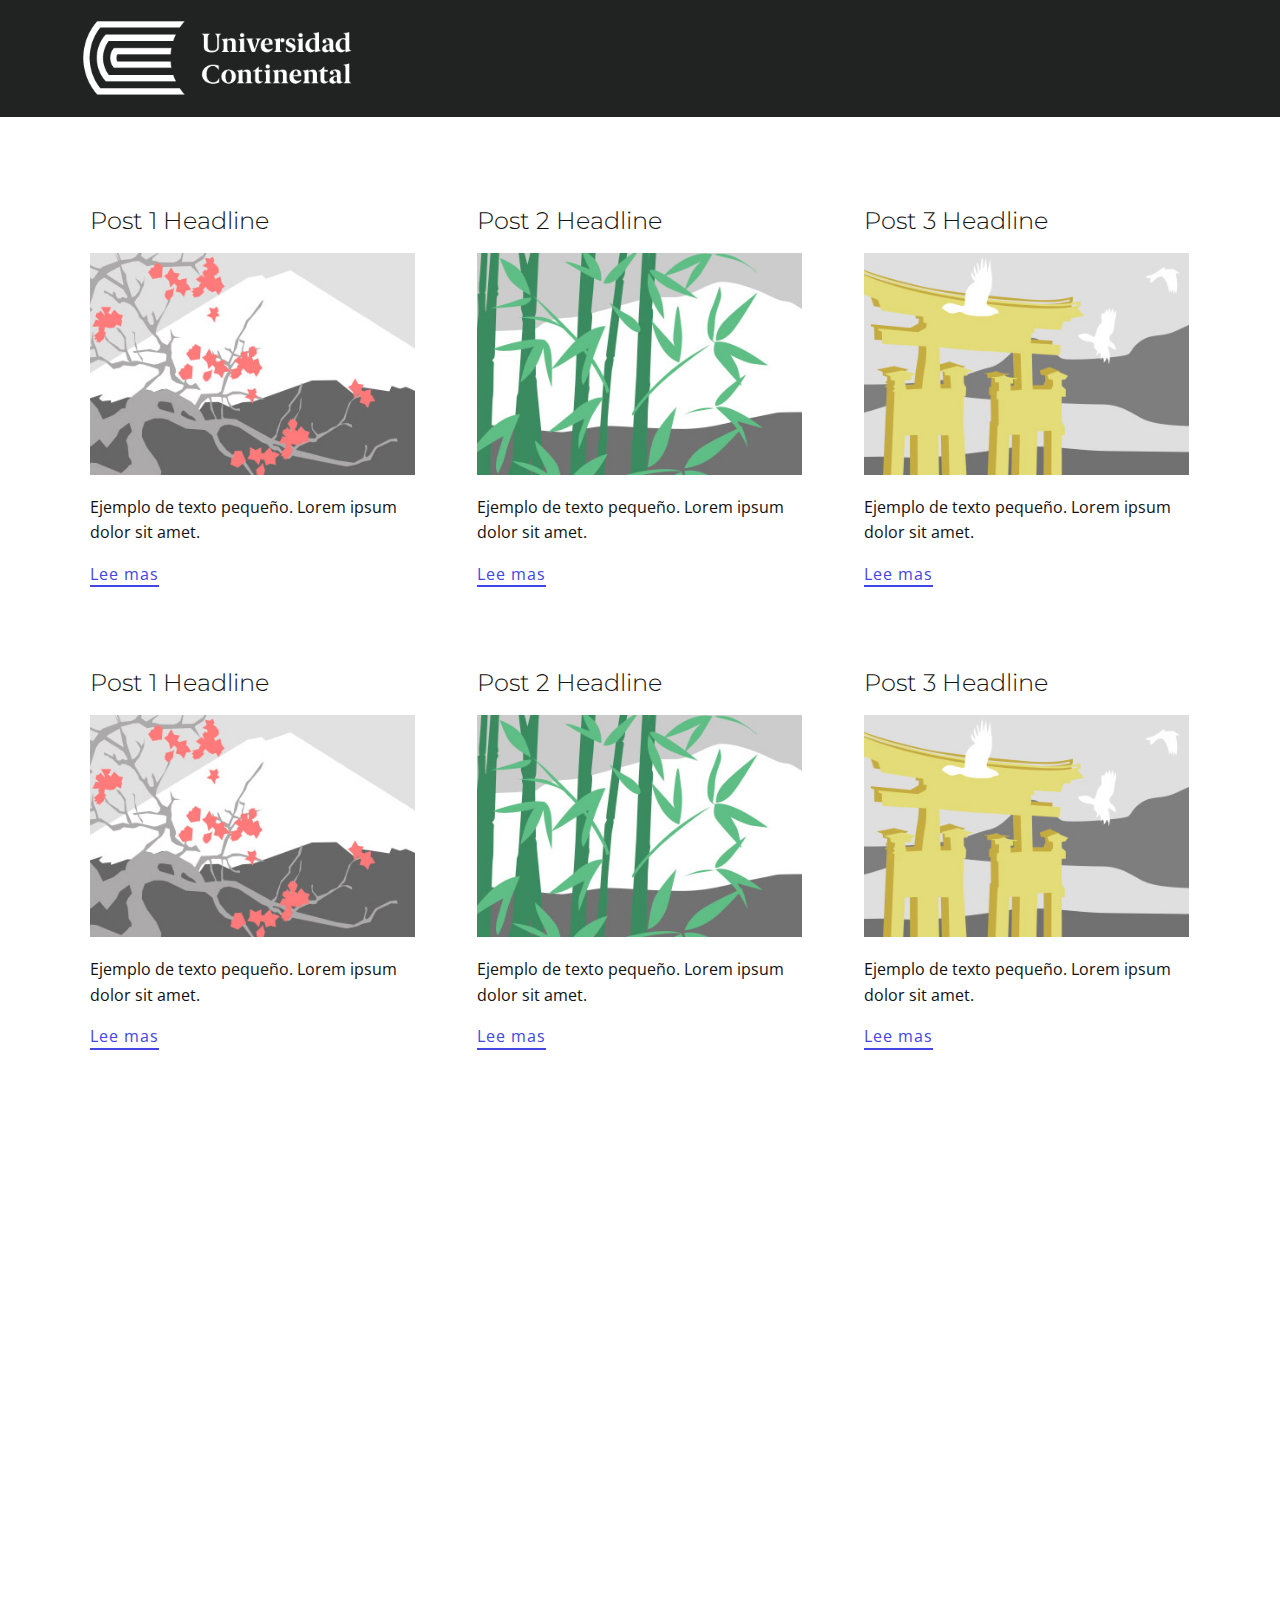
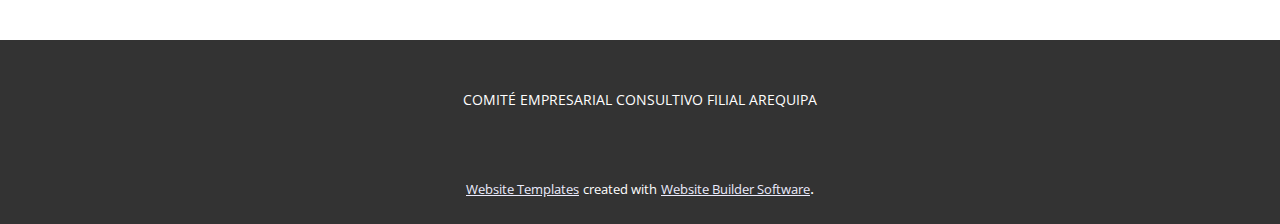
<file: blog/blog.html>
<html style="font-size: 16px;"><head>
    <meta name="viewport" content="width=device-width, initial-scale=1.0">
    <meta charset="utf-8">
    <meta name="keywords" content="">
    <meta name="description" content="">
    <meta name="page_type" content="np-template-header-footer-from-plugin">
    <title>Blog Template</title>
    <link rel="stylesheet" href="../nicepage.css" media="screen">
<link rel="stylesheet" href="../Blog-Template.css" media="screen">
    <script class="u-script" type="text/javascript" src="../jquery.js" defer=""></script>
    <script class="u-script" type="text/javascript" src="../nicepage.js" defer=""></script>
    <meta name="generator" content="Nicepage 3.10.2, nicepage.com">
    <link rel="icon" href="../images/favicon.png">
    <link id="u-theme-google-font" rel="stylesheet" href="https://fonts.googleapis.com/css?family=Montserrat:100,100i,200,200i,300,300i,400,400i,500,500i,600,600i,700,700i,800,800i,900,900i|Open+Sans:300,300i,400,400i,600,600i,700,700i,800,800i">
    
    
    
    <script type="application/ld+json">{
		"@context": "http://schema.org",
		"@type": "Organization",
		"name": "Site3",
		"url": "index.html",
		"logo": "images/logo_uc_blanco_1.png"
}</script>
    <meta property="og:title" content="Blog Template">
    <meta property="og:type" content="website">
    <meta name="theme-color" content="#4345e7">
    <link rel="canonical" href="../index.html">
    <meta property="og:url" content="index.html">
  </head>
  <body class="u-body"><header class="u-clearfix u-custom-color-2 u-header u-sticky u-header" id="sec-3cd6"><div class="u-clearfix u-sheet u-valign-middle-lg u-valign-middle-md u-valign-middle-xl u-sheet-1">
        <a href="https://nicepage.com" class="u-image u-logo u-image-1" data-image-width="406" data-image-height="143">
          <img src="../images/logo_uc_blanco_1.png" class="u-logo-image u-logo-image-1" data-image-width="232.3077">
        </a>
      </div></header>
    <section class="u-clearfix u-section-1" id="sec-a61e">
      <div class="u-clearfix u-sheet u-valign-middle u-sheet-1"><!--blog--><!--blog_options_json--><!--{"type":"Recent","source":"","tags":"","count":""}--><!--/blog_options_json-->
        <div class="u-blog u-expanded-width u-repeater u-repeater-1"><!--blog_post-->
          <div class="u-blog-post u-container-style u-repeater-item u-white u-repeater-item-1">
            <div class="u-container-layout u-similar-container u-valign-top u-container-layout-1"><!--blog_post_header-->
              <h4 class="u-blog-control u-text u-text-1">
                <a class="u-post-header-link" href="../blog/enviar.html"><!--blog_post_header_content-->Post 1 Headline<!--/blog_post_header_content--></a>
              </h4><!--/blog_post_header--><!--blog_post_image-->
              <a class="u-post-header-link" href="../blog/enviar.html"><img alt="" class="u-blog-control u-expanded-width u-image u-image-default u-image-1" src="[data-uri]"></a><!--/blog_post_image--><!--blog_post_content-->
              <div class="u-blog-control u-post-content u-text u-text-2 fr-view">Ejemplo de texto pequeño. Lorem ipsum dolor sit amet.</div><!--/blog_post_content--><!--blog_post_readmore-->
              <a href="../blog/enviar.html" class="u-blog-control u-border-2 u-border-palette-1-base u-btn u-btn-rectangle u-button-style u-none u-btn-1"><!--blog_post_readmore_content-->Lee mas<!--/blog_post_readmore_content--></a><!--/blog_post_readmore-->
            </div>
          </div><div class="u-blog-post u-container-style u-repeater-item u-video-cover u-white">
            <div class="u-container-layout u-similar-container u-valign-top u-container-layout-2"><!--blog_post_header-->
              <h4 class="u-blog-control u-text u-text-3">
                <a class="u-post-header-link" href="../blog/enviar-1.html"><!--blog_post_header_content-->Post 2 Headline<!--/blog_post_header_content--></a>
              </h4><!--/blog_post_header--><!--blog_post_image-->
              <a class="u-post-header-link" href="../blog/enviar-1.html"><img alt="" class="u-blog-control u-expanded-width u-image u-image-default u-image-2" src="[data-uri]"></a><!--/blog_post_image--><!--blog_post_content-->
              <div class="u-blog-control u-post-content u-text u-text-4 fr-view">Ejemplo de texto pequeño. Lorem ipsum dolor sit amet.</div><!--/blog_post_content--><!--blog_post_readmore-->
              <a href="../blog/enviar-1.html" class="u-blog-control u-border-2 u-border-palette-1-base u-btn u-btn-rectangle u-button-style u-none u-btn-2"><!--blog_post_readmore_content-->Lee mas<!--/blog_post_readmore_content--></a><!--/blog_post_readmore-->
            </div>
          </div><div class="u-blog-post u-container-style u-repeater-item u-video-cover u-white">
            <div class="u-container-layout u-similar-container u-valign-top u-container-layout-3"><!--blog_post_header-->
              <h4 class="u-blog-control u-text u-text-5">
                <a class="u-post-header-link" href="../blog/enviar-2.html"><!--blog_post_header_content-->Post 3 Headline<!--/blog_post_header_content--></a>
              </h4><!--/blog_post_header--><!--blog_post_image-->
              <a class="u-post-header-link" href="../blog/enviar-2.html"><img alt="" class="u-blog-control u-expanded-width u-image u-image-default u-image-3" src="[data-uri]"></a><!--/blog_post_image--><!--blog_post_content-->
              <div class="u-blog-control u-post-content u-text u-text-6 fr-view">Ejemplo de texto pequeño. Lorem ipsum dolor sit amet.</div><!--/blog_post_content--><!--blog_post_readmore-->
              <a href="../blog/enviar-2.html" class="u-blog-control u-border-2 u-border-palette-1-base u-btn u-btn-rectangle u-button-style u-none u-btn-3"><!--blog_post_readmore_content-->Lee mas<!--/blog_post_readmore_content--></a><!--/blog_post_readmore-->
            </div>
          </div><div class="u-blog-post u-container-style u-repeater-item u-white u-repeater-item-1">
            <div class="u-container-layout u-similar-container u-valign-top u-container-layout-1"><!--blog_post_header-->
              <h4 class="u-blog-control u-text u-text-1">
                <a class="u-post-header-link" href="../blog/enviar-3.html"><!--blog_post_header_content-->Post 1 Headline<!--/blog_post_header_content--></a>
              </h4><!--/blog_post_header--><!--blog_post_image-->
              <a class="u-post-header-link" href="../blog/enviar-3.html"><img alt="" class="u-blog-control u-expanded-width u-image u-image-default u-image-1" src="[data-uri]"></a><!--/blog_post_image--><!--blog_post_content-->
              <div class="u-blog-control u-post-content u-text u-text-2 fr-view">Ejemplo de texto pequeño. Lorem ipsum dolor sit amet.</div><!--/blog_post_content--><!--blog_post_readmore-->
              <a href="../blog/enviar-3.html" class="u-blog-control u-border-2 u-border-palette-1-base u-btn u-btn-rectangle u-button-style u-none u-btn-1"><!--blog_post_readmore_content-->Lee mas<!--/blog_post_readmore_content--></a><!--/blog_post_readmore-->
            </div>
          </div><div class="u-blog-post u-container-style u-repeater-item u-video-cover u-white">
            <div class="u-container-layout u-similar-container u-valign-top u-container-layout-2"><!--blog_post_header-->
              <h4 class="u-blog-control u-text u-text-3">
                <a class="u-post-header-link" href="../blog/enviar-4.html"><!--blog_post_header_content-->Post 2 Headline<!--/blog_post_header_content--></a>
              </h4><!--/blog_post_header--><!--blog_post_image-->
              <a class="u-post-header-link" href="../blog/enviar-4.html"><img alt="" class="u-blog-control u-expanded-width u-image u-image-default u-image-2" src="[data-uri]"></a><!--/blog_post_image--><!--blog_post_content-->
              <div class="u-blog-control u-post-content u-text u-text-4 fr-view">Ejemplo de texto pequeño. Lorem ipsum dolor sit amet.</div><!--/blog_post_content--><!--blog_post_readmore-->
              <a href="../blog/enviar-4.html" class="u-blog-control u-border-2 u-border-palette-1-base u-btn u-btn-rectangle u-button-style u-none u-btn-2"><!--blog_post_readmore_content-->Lee mas<!--/blog_post_readmore_content--></a><!--/blog_post_readmore-->
            </div>
          </div><div class="u-blog-post u-container-style u-repeater-item u-video-cover u-white">
            <div class="u-container-layout u-similar-container u-valign-top u-container-layout-3"><!--blog_post_header-->
              <h4 class="u-blog-control u-text u-text-5">
                <a class="u-post-header-link" href="../blog/enviar-5.html"><!--blog_post_header_content-->Post 3 Headline<!--/blog_post_header_content--></a>
              </h4><!--/blog_post_header--><!--blog_post_image-->
              <a class="u-post-header-link" href="../blog/enviar-5.html"><img alt="" class="u-blog-control u-expanded-width u-image u-image-default u-image-3" src="[data-uri]"></a><!--/blog_post_image--><!--blog_post_content-->
              <div class="u-blog-control u-post-content u-text u-text-6 fr-view">Ejemplo de texto pequeño. Lorem ipsum dolor sit amet.</div><!--/blog_post_content--><!--blog_post_readmore-->
              <a href="../blog/enviar-5.html" class="u-blog-control u-border-2 u-border-palette-1-base u-btn u-btn-rectangle u-button-style u-none u-btn-3"><!--blog_post_readmore_content-->Lee mas<!--/blog_post_readmore_content--></a><!--/blog_post_readmore-->
            </div>
          </div><!--/blog_post--><!--blog_post-->
          <!--/blog_post--><!--blog_post-->
          <!--/blog_post-->
        </div><!--/blog-->
      </div>
    </section>
    <section class="u-clearfix u-section-2" id="sec-3f47">
      <div class="u-clearfix u-sheet u-sheet-1"></div>
    </section>
    
    
    <footer class="u-align-center u-clearfix u-footer u-grey-80 u-footer" id="sec-f456"><div class="u-clearfix u-sheet u-sheet-1">
        <p class="u-small-text u-text u-text-variant u-text-1">COMITÉ EMPRESARIAL CONSULTIVO FILIAL AREQUIPA</p>
      </div></footer>
    <section class="u-backlink u-clearfix u-grey-80">
      <a class="u-link" href="https://nicepage.com/website-templates" target="_blank">
        <span>Website Templates</span>
      </a>
      <p class="u-text">
        <span>created with</span>
      </p>
      <a class="u-link" href="https://nicepage.com/" target="_blank">
        <span>Website Builder Software</span>
      </a>. 
    </section>
  
</body></html>
</file>
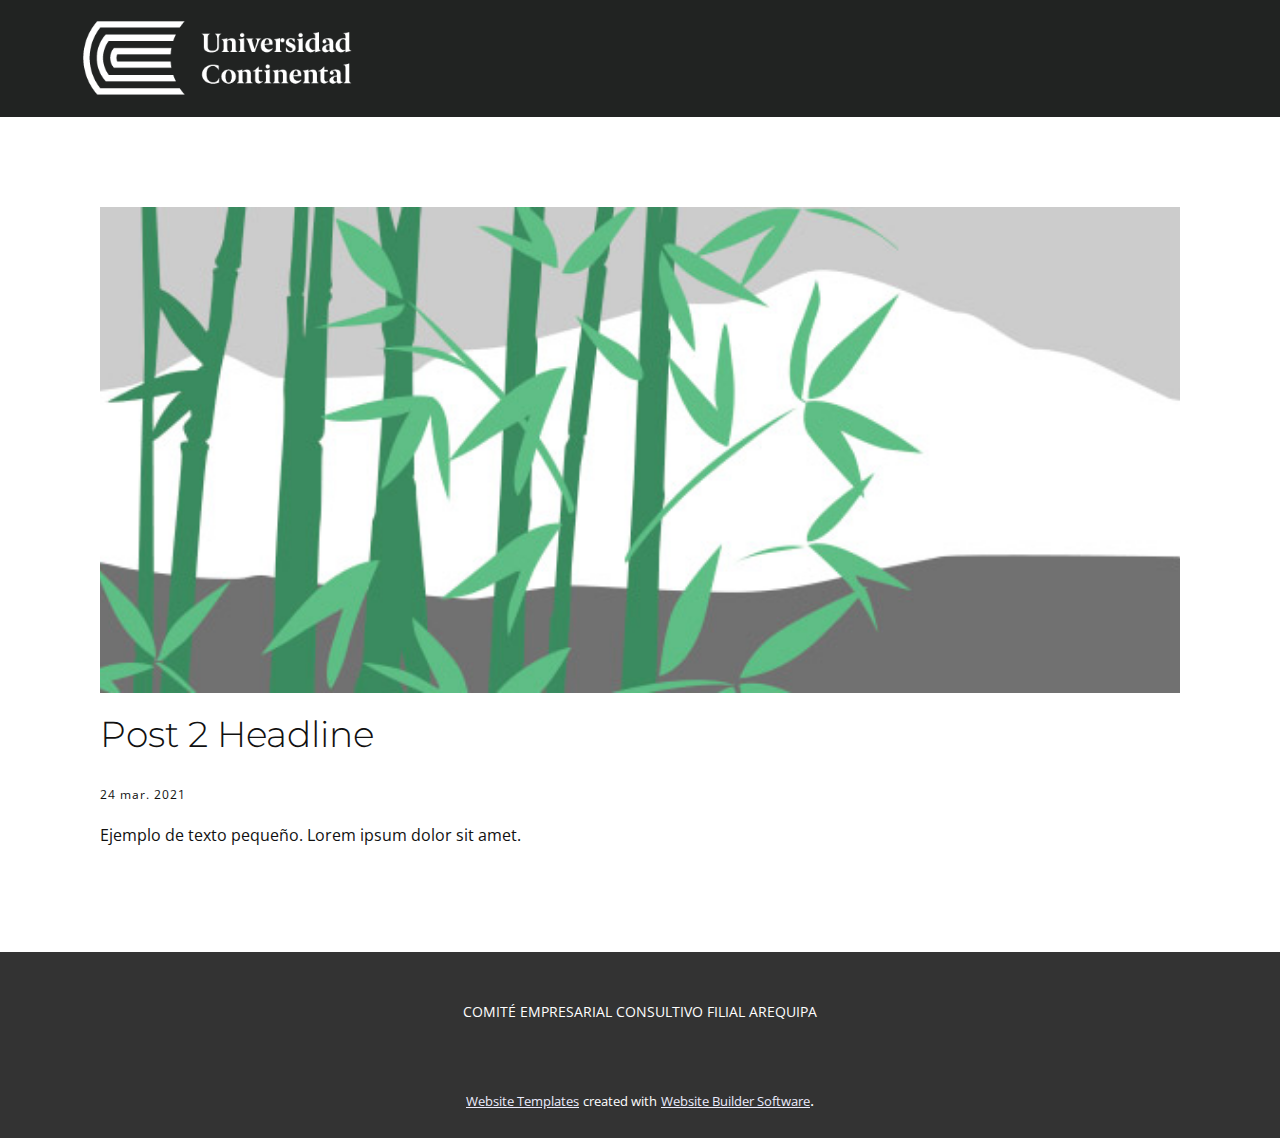
<file: blog/enviar-1.html>
<!doctype html>
<html style="font-size: 16px;"><head>
    <meta name="viewport" content="width=device-width, initial-scale=1.0">
    <meta charset="utf-8">
    <meta name="keywords" content="Post 1 Headline">
    <meta name="description" content="">
    <meta name="page_type" content="np-template-header-footer-from-plugin">
    <title>Post 2 Headline</title>
    <link rel="stylesheet" href="../nicepage.css" media="screen">
<link rel="stylesheet" href="../Post-Template.css" media="screen">
    <script class="u-script" type="text/javascript" src="../jquery.js" defer=""></script>
    <script class="u-script" type="text/javascript" src="../nicepage.js" defer=""></script>
    <meta name="generator" content="Nicepage 3.10.2, nicepage.com">
    <link rel="icon" href="../images/favicon.png">
    <link id="u-theme-google-font" rel="stylesheet" href="https://fonts.googleapis.com/css?family=Montserrat:100,100i,200,200i,300,300i,400,400i,500,500i,600,600i,700,700i,800,800i,900,900i|Open+Sans:300,300i,400,400i,600,600i,700,700i,800,800i">
    
    
    <script type="application/ld+json">{
		"@context": "http://schema.org",
		"@type": "Organization",
		"name": "Site3",
		"url": "index.html",
		"logo": "images/logo_uc_blanco_1.png"
}</script>
    <meta property="og:title" content="Post Template">
    <meta property="og:type" content="website">
    <meta name="theme-color" content="#4345e7">
    <link rel="canonical" href="../index.html">
    <meta property="og:url" content="index.html">
  </head>
  <body class="u-body"><header class="u-clearfix u-custom-color-2 u-header u-sticky u-header" id="sec-3cd6"><div class="u-clearfix u-sheet u-valign-middle-lg u-valign-middle-md u-valign-middle-xl u-sheet-1">
        <a href="https://nicepage.com" class="u-image u-logo u-image-1" data-image-width="406" data-image-height="143">
          <img src="../images/logo_uc_blanco_1.png" class="u-logo-image u-logo-image-1" data-image-width="232.3077">
        </a>
      </div></header>
    <section class="u-align-center u-clearfix u-section-1" id="sec-ac77">
      <div class="u-clearfix u-sheet u-valign-middle-md u-valign-middle-sm u-valign-middle-xs u-sheet-1"><!--post_details--><!--post_details_options_json--><!--{"source":""}--><!--/post_details_options_json--><!--blog_post-->
        <div class="u-container-style u-expanded-width u-post-details u-post-details-1">
          <div class="u-container-layout u-valign-middle u-container-layout-1"><!--blog_post_image-->
            <img alt="" class="u-blog-control u-expanded-width u-image u-image-default u-image-1" src="[data-uri]"><!--/blog_post_image--><!--blog_post_header-->
            <h2 class="u-blog-control u-text u-text-1">Post 2 Headline</h2><!--/blog_post_header--><!--blog_post_metadata-->
            <div class="u-blog-control u-metadata u-metadata-1"><!--blog_post_metadata_date-->
              <span class="u-meta-date u-meta-icon">24 mar. 2021</span><!--/blog_post_metadata_date--><!--blog_post_metadata_category-->
              <!--/blog_post_metadata_category--><!--blog_post_metadata_comments-->
              <!--/blog_post_metadata_comments-->
            </div><!--/blog_post_metadata--><!--blog_post_content-->
            <div class="u-align-justify u-blog-control u-post-content u-text u-text-2 fr-view">
  Ejemplo de texto pequeño. Lorem ipsum dolor sit amet.
  </div><!--/blog_post_content-->
          </div>
        </div><!--/blog_post--><!--/post_details-->
      </div>
    </section>
    
    
    <footer class="u-align-center u-clearfix u-footer u-grey-80 u-footer" id="sec-f456"><div class="u-clearfix u-sheet u-sheet-1">
        <p class="u-small-text u-text u-text-variant u-text-1">COMITÉ EMPRESARIAL CONSULTIVO FILIAL AREQUIPA</p>
      </div></footer>
    <section class="u-backlink u-clearfix u-grey-80">
      <a class="u-link" href="https://nicepage.com/website-templates" target="_blank">
        <span>Website Templates</span>
      </a>
      <p class="u-text">
        <span>created with</span>
      </p>
      <a class="u-link" href="https://nicepage.com/" target="_blank">
        <span>Website Builder Software</span>
      </a>. 
    </section>
  
</body></html>
</file>
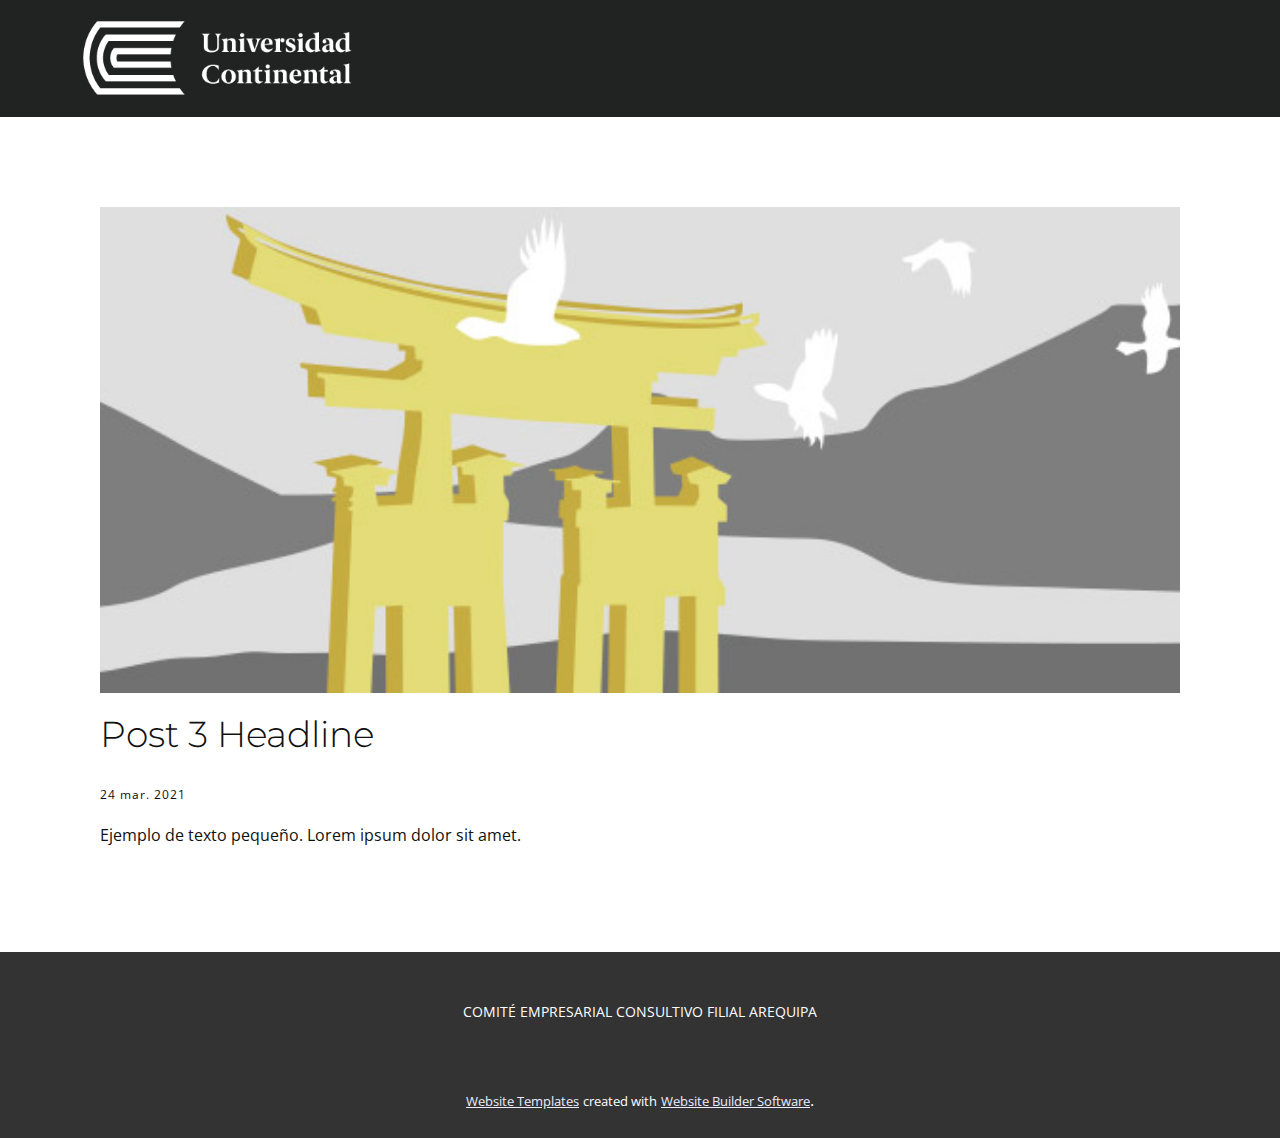
<file: blog/enviar-2.html>
<!doctype html>
<html style="font-size: 16px;"><head>
    <meta name="viewport" content="width=device-width, initial-scale=1.0">
    <meta charset="utf-8">
    <meta name="keywords" content="Post 1 Headline">
    <meta name="description" content="">
    <meta name="page_type" content="np-template-header-footer-from-plugin">
    <title>Post 3 Headline</title>
    <link rel="stylesheet" href="../nicepage.css" media="screen">
<link rel="stylesheet" href="../Post-Template.css" media="screen">
    <script class="u-script" type="text/javascript" src="../jquery.js" defer=""></script>
    <script class="u-script" type="text/javascript" src="../nicepage.js" defer=""></script>
    <meta name="generator" content="Nicepage 3.10.2, nicepage.com">
    <link rel="icon" href="../images/favicon.png">
    <link id="u-theme-google-font" rel="stylesheet" href="https://fonts.googleapis.com/css?family=Montserrat:100,100i,200,200i,300,300i,400,400i,500,500i,600,600i,700,700i,800,800i,900,900i|Open+Sans:300,300i,400,400i,600,600i,700,700i,800,800i">
    
    
    <script type="application/ld+json">{
		"@context": "http://schema.org",
		"@type": "Organization",
		"name": "Site3",
		"url": "index.html",
		"logo": "images/logo_uc_blanco_1.png"
}</script>
    <meta property="og:title" content="Post Template">
    <meta property="og:type" content="website">
    <meta name="theme-color" content="#4345e7">
    <link rel="canonical" href="../index.html">
    <meta property="og:url" content="index.html">
  </head>
  <body class="u-body"><header class="u-clearfix u-custom-color-2 u-header u-sticky u-header" id="sec-3cd6"><div class="u-clearfix u-sheet u-valign-middle-lg u-valign-middle-md u-valign-middle-xl u-sheet-1">
        <a href="https://nicepage.com" class="u-image u-logo u-image-1" data-image-width="406" data-image-height="143">
          <img src="../images/logo_uc_blanco_1.png" class="u-logo-image u-logo-image-1" data-image-width="232.3077">
        </a>
      </div></header>
    <section class="u-align-center u-clearfix u-section-1" id="sec-ac77">
      <div class="u-clearfix u-sheet u-valign-middle-md u-valign-middle-sm u-valign-middle-xs u-sheet-1"><!--post_details--><!--post_details_options_json--><!--{"source":""}--><!--/post_details_options_json--><!--blog_post-->
        <div class="u-container-style u-expanded-width u-post-details u-post-details-1">
          <div class="u-container-layout u-valign-middle u-container-layout-1"><!--blog_post_image-->
            <img alt="" class="u-blog-control u-expanded-width u-image u-image-default u-image-1" src="[data-uri]"><!--/blog_post_image--><!--blog_post_header-->
            <h2 class="u-blog-control u-text u-text-1">Post 3 Headline</h2><!--/blog_post_header--><!--blog_post_metadata-->
            <div class="u-blog-control u-metadata u-metadata-1"><!--blog_post_metadata_date-->
              <span class="u-meta-date u-meta-icon">24 mar. 2021</span><!--/blog_post_metadata_date--><!--blog_post_metadata_category-->
              <!--/blog_post_metadata_category--><!--blog_post_metadata_comments-->
              <!--/blog_post_metadata_comments-->
            </div><!--/blog_post_metadata--><!--blog_post_content-->
            <div class="u-align-justify u-blog-control u-post-content u-text u-text-2 fr-view">
  Ejemplo de texto pequeño. Lorem ipsum dolor sit amet.
  </div><!--/blog_post_content-->
          </div>
        </div><!--/blog_post--><!--/post_details-->
      </div>
    </section>
    
    
    <footer class="u-align-center u-clearfix u-footer u-grey-80 u-footer" id="sec-f456"><div class="u-clearfix u-sheet u-sheet-1">
        <p class="u-small-text u-text u-text-variant u-text-1">COMITÉ EMPRESARIAL CONSULTIVO FILIAL AREQUIPA</p>
      </div></footer>
    <section class="u-backlink u-clearfix u-grey-80">
      <a class="u-link" href="https://nicepage.com/website-templates" target="_blank">
        <span>Website Templates</span>
      </a>
      <p class="u-text">
        <span>created with</span>
      </p>
      <a class="u-link" href="https://nicepage.com/" target="_blank">
        <span>Website Builder Software</span>
      </a>. 
    </section>
  
</body></html>
</file>
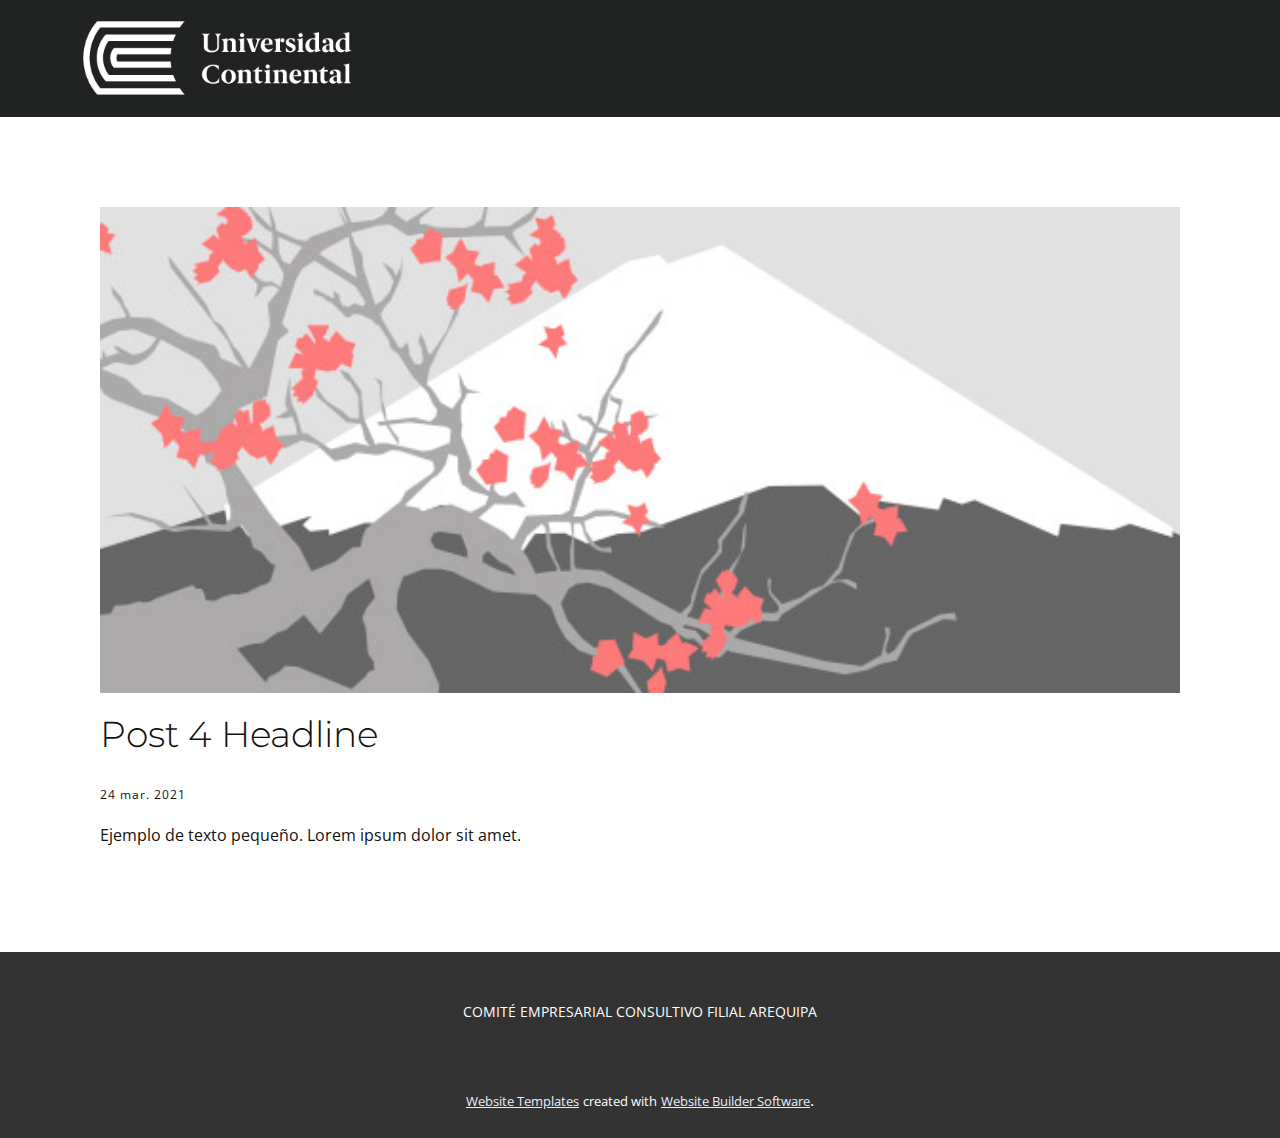
<file: blog/enviar-3.html>
<!doctype html>
<html style="font-size: 16px;"><head>
    <meta name="viewport" content="width=device-width, initial-scale=1.0">
    <meta charset="utf-8">
    <meta name="keywords" content="Post 1 Headline">
    <meta name="description" content="">
    <meta name="page_type" content="np-template-header-footer-from-plugin">
    <title>Post 4 Headline</title>
    <link rel="stylesheet" href="../nicepage.css" media="screen">
<link rel="stylesheet" href="../Post-Template.css" media="screen">
    <script class="u-script" type="text/javascript" src="../jquery.js" defer=""></script>
    <script class="u-script" type="text/javascript" src="../nicepage.js" defer=""></script>
    <meta name="generator" content="Nicepage 3.10.2, nicepage.com">
    <link rel="icon" href="../images/favicon.png">
    <link id="u-theme-google-font" rel="stylesheet" href="https://fonts.googleapis.com/css?family=Montserrat:100,100i,200,200i,300,300i,400,400i,500,500i,600,600i,700,700i,800,800i,900,900i|Open+Sans:300,300i,400,400i,600,600i,700,700i,800,800i">
    
    
    <script type="application/ld+json">{
		"@context": "http://schema.org",
		"@type": "Organization",
		"name": "Site3",
		"url": "index.html",
		"logo": "images/logo_uc_blanco_1.png"
}</script>
    <meta property="og:title" content="Post Template">
    <meta property="og:type" content="website">
    <meta name="theme-color" content="#4345e7">
    <link rel="canonical" href="../index.html">
    <meta property="og:url" content="index.html">
  </head>
  <body class="u-body"><header class="u-clearfix u-custom-color-2 u-header u-sticky u-header" id="sec-3cd6"><div class="u-clearfix u-sheet u-valign-middle-lg u-valign-middle-md u-valign-middle-xl u-sheet-1">
        <a href="https://nicepage.com" class="u-image u-logo u-image-1" data-image-width="406" data-image-height="143">
          <img src="../images/logo_uc_blanco_1.png" class="u-logo-image u-logo-image-1" data-image-width="232.3077">
        </a>
      </div></header>
    <section class="u-align-center u-clearfix u-section-1" id="sec-ac77">
      <div class="u-clearfix u-sheet u-valign-middle-md u-valign-middle-sm u-valign-middle-xs u-sheet-1"><!--post_details--><!--post_details_options_json--><!--{"source":""}--><!--/post_details_options_json--><!--blog_post-->
        <div class="u-container-style u-expanded-width u-post-details u-post-details-1">
          <div class="u-container-layout u-valign-middle u-container-layout-1"><!--blog_post_image-->
            <img alt="" class="u-blog-control u-expanded-width u-image u-image-default u-image-1" src="[data-uri]"><!--/blog_post_image--><!--blog_post_header-->
            <h2 class="u-blog-control u-text u-text-1">Post 4 Headline</h2><!--/blog_post_header--><!--blog_post_metadata-->
            <div class="u-blog-control u-metadata u-metadata-1"><!--blog_post_metadata_date-->
              <span class="u-meta-date u-meta-icon">24 mar. 2021</span><!--/blog_post_metadata_date--><!--blog_post_metadata_category-->
              <!--/blog_post_metadata_category--><!--blog_post_metadata_comments-->
              <!--/blog_post_metadata_comments-->
            </div><!--/blog_post_metadata--><!--blog_post_content-->
            <div class="u-align-justify u-blog-control u-post-content u-text u-text-2 fr-view">
  Ejemplo de texto pequeño. Lorem ipsum dolor sit amet.
  </div><!--/blog_post_content-->
          </div>
        </div><!--/blog_post--><!--/post_details-->
      </div>
    </section>
    
    
    <footer class="u-align-center u-clearfix u-footer u-grey-80 u-footer" id="sec-f456"><div class="u-clearfix u-sheet u-sheet-1">
        <p class="u-small-text u-text u-text-variant u-text-1">COMITÉ EMPRESARIAL CONSULTIVO FILIAL AREQUIPA</p>
      </div></footer>
    <section class="u-backlink u-clearfix u-grey-80">
      <a class="u-link" href="https://nicepage.com/website-templates" target="_blank">
        <span>Website Templates</span>
      </a>
      <p class="u-text">
        <span>created with</span>
      </p>
      <a class="u-link" href="https://nicepage.com/" target="_blank">
        <span>Website Builder Software</span>
      </a>. 
    </section>
  
</body></html>
</file>
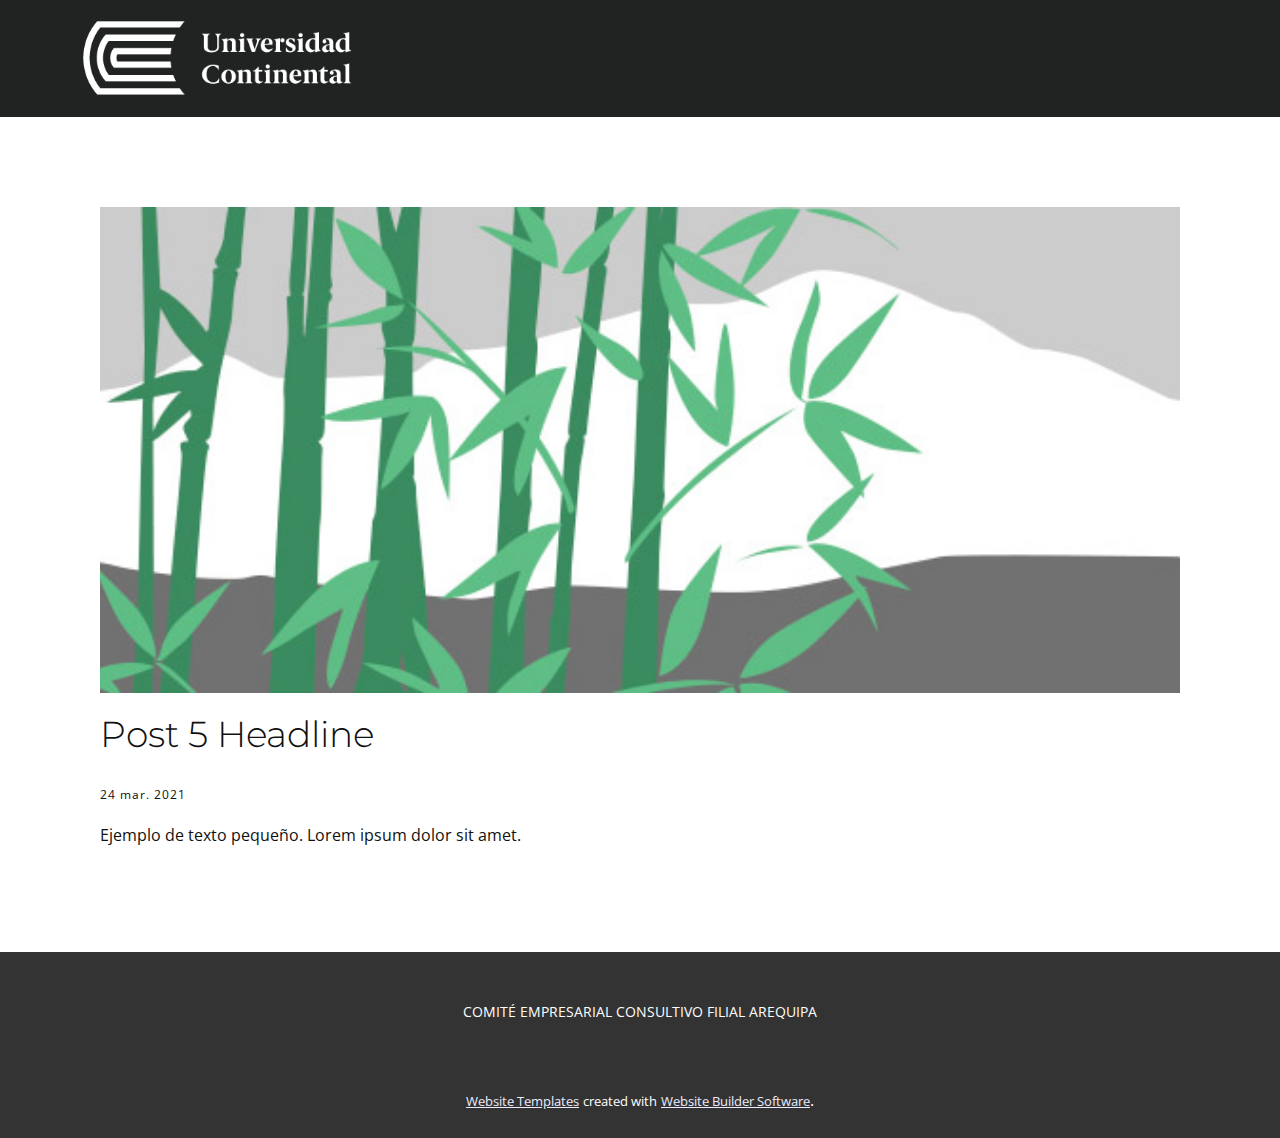
<file: blog/enviar-4.html>
<!doctype html>
<html style="font-size: 16px;"><head>
    <meta name="viewport" content="width=device-width, initial-scale=1.0">
    <meta charset="utf-8">
    <meta name="keywords" content="Post 1 Headline">
    <meta name="description" content="">
    <meta name="page_type" content="np-template-header-footer-from-plugin">
    <title>Post 5 Headline</title>
    <link rel="stylesheet" href="../nicepage.css" media="screen">
<link rel="stylesheet" href="../Post-Template.css" media="screen">
    <script class="u-script" type="text/javascript" src="../jquery.js" defer=""></script>
    <script class="u-script" type="text/javascript" src="../nicepage.js" defer=""></script>
    <meta name="generator" content="Nicepage 3.10.2, nicepage.com">
    <link rel="icon" href="../images/favicon.png">
    <link id="u-theme-google-font" rel="stylesheet" href="https://fonts.googleapis.com/css?family=Montserrat:100,100i,200,200i,300,300i,400,400i,500,500i,600,600i,700,700i,800,800i,900,900i|Open+Sans:300,300i,400,400i,600,600i,700,700i,800,800i">
    
    
    <script type="application/ld+json">{
		"@context": "http://schema.org",
		"@type": "Organization",
		"name": "Site3",
		"url": "index.html",
		"logo": "images/logo_uc_blanco_1.png"
}</script>
    <meta property="og:title" content="Post Template">
    <meta property="og:type" content="website">
    <meta name="theme-color" content="#4345e7">
    <link rel="canonical" href="../index.html">
    <meta property="og:url" content="index.html">
  </head>
  <body class="u-body"><header class="u-clearfix u-custom-color-2 u-header u-sticky u-header" id="sec-3cd6"><div class="u-clearfix u-sheet u-valign-middle-lg u-valign-middle-md u-valign-middle-xl u-sheet-1">
        <a href="https://nicepage.com" class="u-image u-logo u-image-1" data-image-width="406" data-image-height="143">
          <img src="../images/logo_uc_blanco_1.png" class="u-logo-image u-logo-image-1" data-image-width="232.3077">
        </a>
      </div></header>
    <section class="u-align-center u-clearfix u-section-1" id="sec-ac77">
      <div class="u-clearfix u-sheet u-valign-middle-md u-valign-middle-sm u-valign-middle-xs u-sheet-1"><!--post_details--><!--post_details_options_json--><!--{"source":""}--><!--/post_details_options_json--><!--blog_post-->
        <div class="u-container-style u-expanded-width u-post-details u-post-details-1">
          <div class="u-container-layout u-valign-middle u-container-layout-1"><!--blog_post_image-->
            <img alt="" class="u-blog-control u-expanded-width u-image u-image-default u-image-1" src="[data-uri]"><!--/blog_post_image--><!--blog_post_header-->
            <h2 class="u-blog-control u-text u-text-1">Post 5 Headline</h2><!--/blog_post_header--><!--blog_post_metadata-->
            <div class="u-blog-control u-metadata u-metadata-1"><!--blog_post_metadata_date-->
              <span class="u-meta-date u-meta-icon">24 mar. 2021</span><!--/blog_post_metadata_date--><!--blog_post_metadata_category-->
              <!--/blog_post_metadata_category--><!--blog_post_metadata_comments-->
              <!--/blog_post_metadata_comments-->
            </div><!--/blog_post_metadata--><!--blog_post_content-->
            <div class="u-align-justify u-blog-control u-post-content u-text u-text-2 fr-view">
  Ejemplo de texto pequeño. Lorem ipsum dolor sit amet.
  </div><!--/blog_post_content-->
          </div>
        </div><!--/blog_post--><!--/post_details-->
      </div>
    </section>
    
    
    <footer class="u-align-center u-clearfix u-footer u-grey-80 u-footer" id="sec-f456"><div class="u-clearfix u-sheet u-sheet-1">
        <p class="u-small-text u-text u-text-variant u-text-1">COMITÉ EMPRESARIAL CONSULTIVO FILIAL AREQUIPA</p>
      </div></footer>
    <section class="u-backlink u-clearfix u-grey-80">
      <a class="u-link" href="https://nicepage.com/website-templates" target="_blank">
        <span>Website Templates</span>
      </a>
      <p class="u-text">
        <span>created with</span>
      </p>
      <a class="u-link" href="https://nicepage.com/" target="_blank">
        <span>Website Builder Software</span>
      </a>. 
    </section>
  
</body></html>
</file>
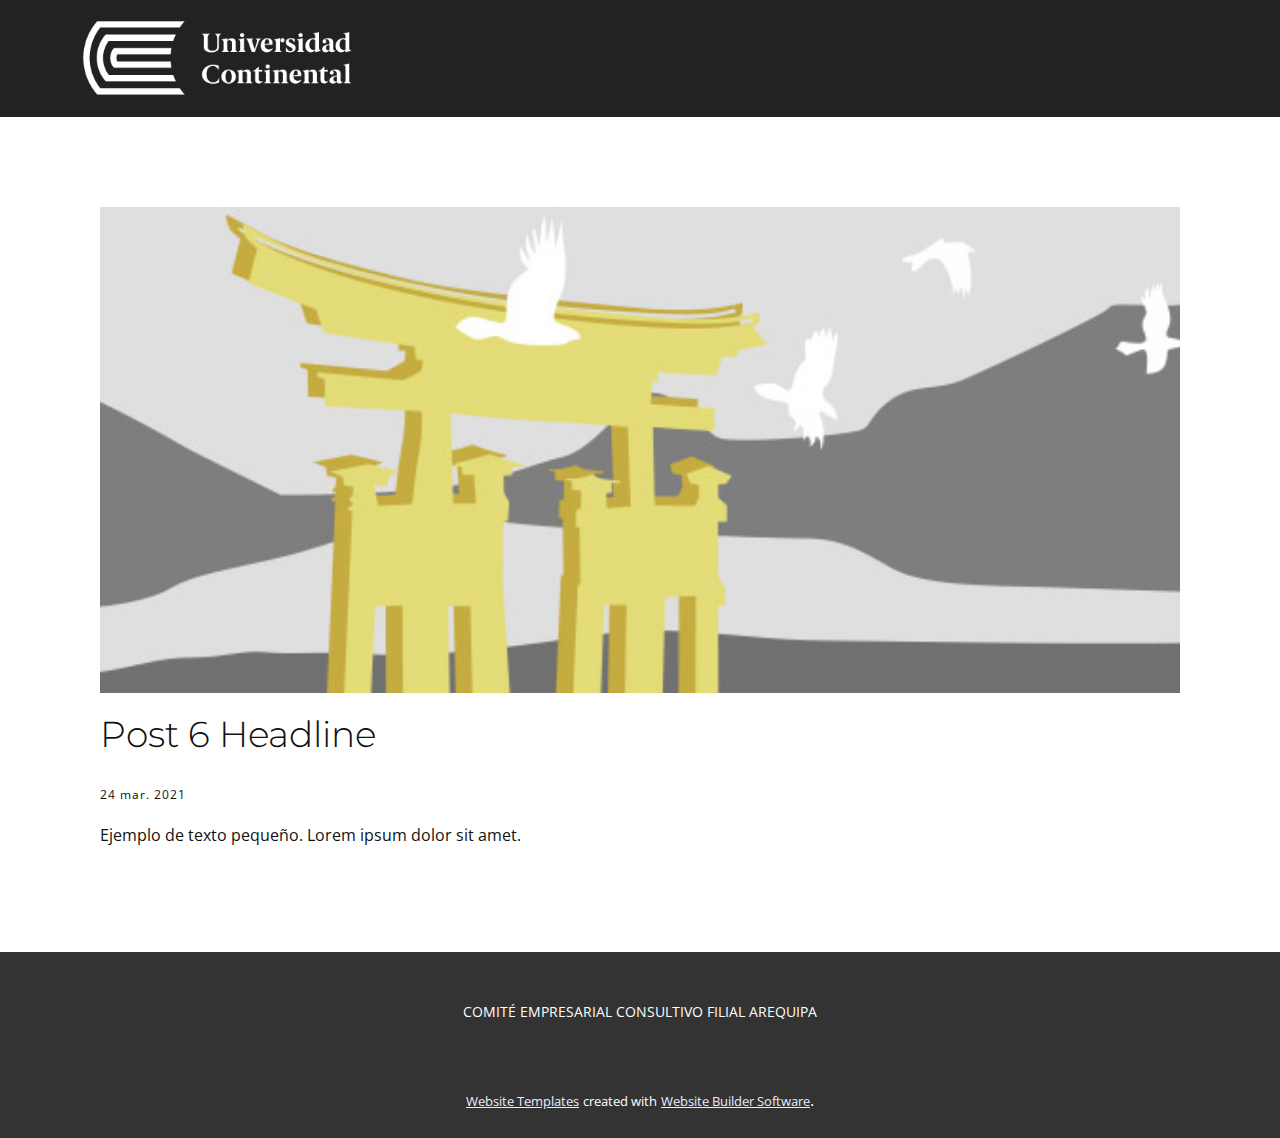
<file: blog/enviar-5.html>
<!doctype html>
<html style="font-size: 16px;"><head>
    <meta name="viewport" content="width=device-width, initial-scale=1.0">
    <meta charset="utf-8">
    <meta name="keywords" content="Post 1 Headline">
    <meta name="description" content="">
    <meta name="page_type" content="np-template-header-footer-from-plugin">
    <title>Post 6 Headline</title>
    <link rel="stylesheet" href="../nicepage.css" media="screen">
<link rel="stylesheet" href="../Post-Template.css" media="screen">
    <script class="u-script" type="text/javascript" src="../jquery.js" defer=""></script>
    <script class="u-script" type="text/javascript" src="../nicepage.js" defer=""></script>
    <meta name="generator" content="Nicepage 3.10.2, nicepage.com">
    <link rel="icon" href="../images/favicon.png">
    <link id="u-theme-google-font" rel="stylesheet" href="https://fonts.googleapis.com/css?family=Montserrat:100,100i,200,200i,300,300i,400,400i,500,500i,600,600i,700,700i,800,800i,900,900i|Open+Sans:300,300i,400,400i,600,600i,700,700i,800,800i">
    
    
    <script type="application/ld+json">{
		"@context": "http://schema.org",
		"@type": "Organization",
		"name": "Site3",
		"url": "index.html",
		"logo": "images/logo_uc_blanco_1.png"
}</script>
    <meta property="og:title" content="Post Template">
    <meta property="og:type" content="website">
    <meta name="theme-color" content="#4345e7">
    <link rel="canonical" href="../index.html">
    <meta property="og:url" content="index.html">
  </head>
  <body class="u-body"><header class="u-clearfix u-custom-color-2 u-header u-sticky u-header" id="sec-3cd6"><div class="u-clearfix u-sheet u-valign-middle-lg u-valign-middle-md u-valign-middle-xl u-sheet-1">
        <a href="https://nicepage.com" class="u-image u-logo u-image-1" data-image-width="406" data-image-height="143">
          <img src="../images/logo_uc_blanco_1.png" class="u-logo-image u-logo-image-1" data-image-width="232.3077">
        </a>
      </div></header>
    <section class="u-align-center u-clearfix u-section-1" id="sec-ac77">
      <div class="u-clearfix u-sheet u-valign-middle-md u-valign-middle-sm u-valign-middle-xs u-sheet-1"><!--post_details--><!--post_details_options_json--><!--{"source":""}--><!--/post_details_options_json--><!--blog_post-->
        <div class="u-container-style u-expanded-width u-post-details u-post-details-1">
          <div class="u-container-layout u-valign-middle u-container-layout-1"><!--blog_post_image-->
            <img alt="" class="u-blog-control u-expanded-width u-image u-image-default u-image-1" src="[data-uri]"><!--/blog_post_image--><!--blog_post_header-->
            <h2 class="u-blog-control u-text u-text-1">Post 6 Headline</h2><!--/blog_post_header--><!--blog_post_metadata-->
            <div class="u-blog-control u-metadata u-metadata-1"><!--blog_post_metadata_date-->
              <span class="u-meta-date u-meta-icon">24 mar. 2021</span><!--/blog_post_metadata_date--><!--blog_post_metadata_category-->
              <!--/blog_post_metadata_category--><!--blog_post_metadata_comments-->
              <!--/blog_post_metadata_comments-->
            </div><!--/blog_post_metadata--><!--blog_post_content-->
            <div class="u-align-justify u-blog-control u-post-content u-text u-text-2 fr-view">
  Ejemplo de texto pequeño. Lorem ipsum dolor sit amet.
  </div><!--/blog_post_content-->
          </div>
        </div><!--/blog_post--><!--/post_details-->
      </div>
    </section>
    
    
    <footer class="u-align-center u-clearfix u-footer u-grey-80 u-footer" id="sec-f456"><div class="u-clearfix u-sheet u-sheet-1">
        <p class="u-small-text u-text u-text-variant u-text-1">COMITÉ EMPRESARIAL CONSULTIVO FILIAL AREQUIPA</p>
      </div></footer>
    <section class="u-backlink u-clearfix u-grey-80">
      <a class="u-link" href="https://nicepage.com/website-templates" target="_blank">
        <span>Website Templates</span>
      </a>
      <p class="u-text">
        <span>created with</span>
      </p>
      <a class="u-link" href="https://nicepage.com/" target="_blank">
        <span>Website Builder Software</span>
      </a>. 
    </section>
  
</body></html>
</file>
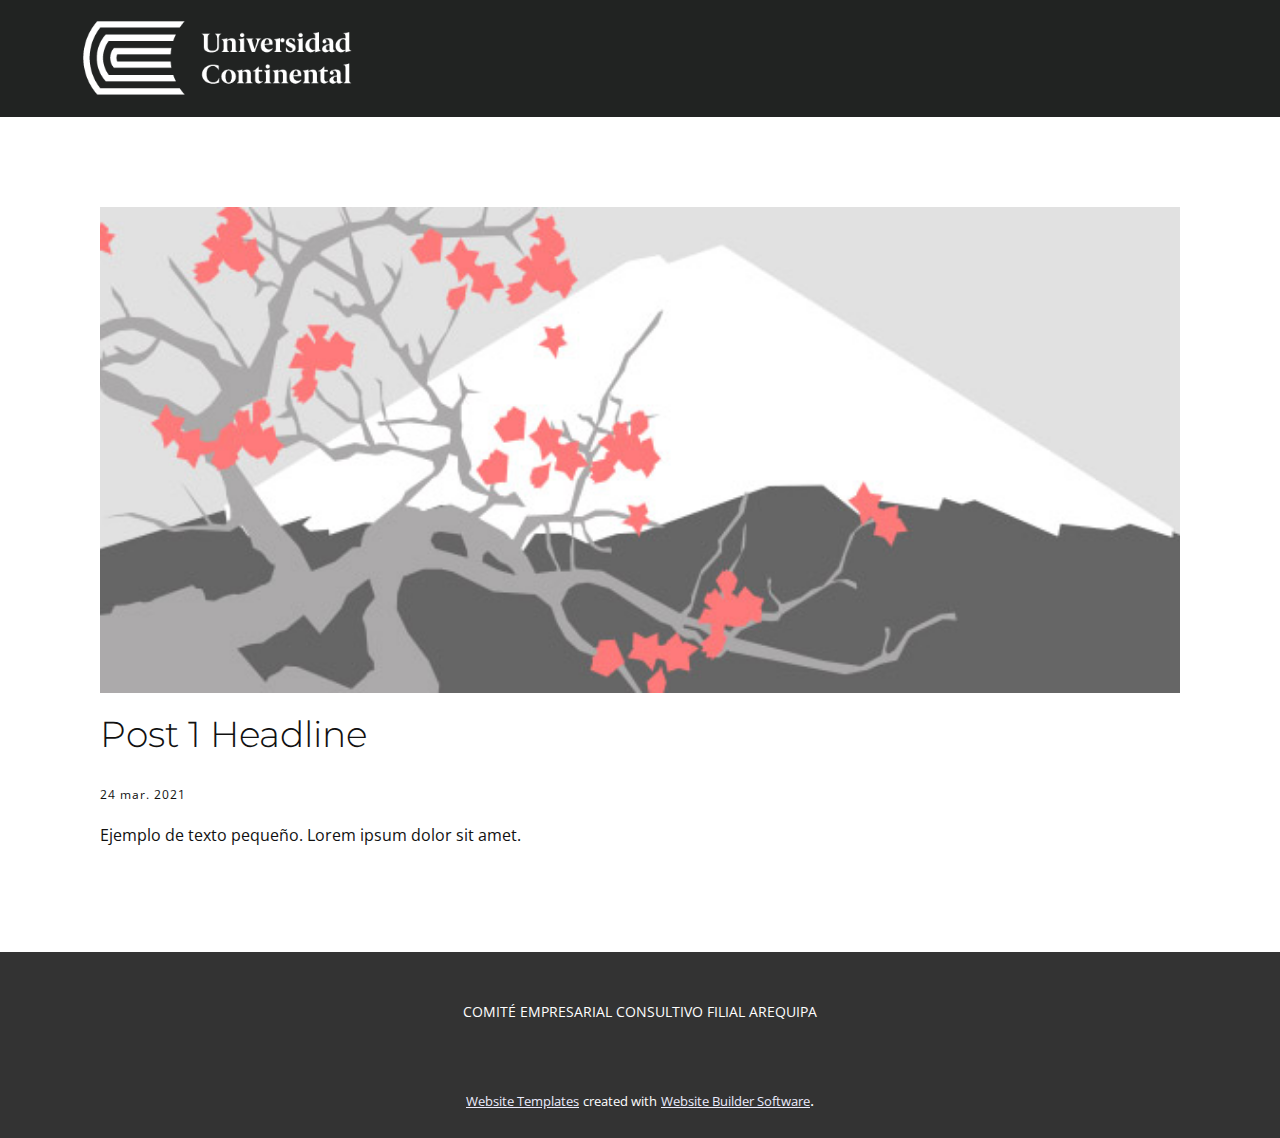
<file: blog/enviar.html>
<!doctype html>
<html style="font-size: 16px;"><head>
    <meta name="viewport" content="width=device-width, initial-scale=1.0">
    <meta charset="utf-8">
    <meta name="keywords" content="Post 1 Headline">
    <meta name="description" content="">
    <meta name="page_type" content="np-template-header-footer-from-plugin">
    <title>Post 1 Headline</title>
    <link rel="stylesheet" href="../nicepage.css" media="screen">
<link rel="stylesheet" href="../Post-Template.css" media="screen">
    <script class="u-script" type="text/javascript" src="../jquery.js" defer=""></script>
    <script class="u-script" type="text/javascript" src="../nicepage.js" defer=""></script>
    <meta name="generator" content="Nicepage 3.10.2, nicepage.com">
    <link rel="icon" href="../images/favicon.png">
    <link id="u-theme-google-font" rel="stylesheet" href="https://fonts.googleapis.com/css?family=Montserrat:100,100i,200,200i,300,300i,400,400i,500,500i,600,600i,700,700i,800,800i,900,900i|Open+Sans:300,300i,400,400i,600,600i,700,700i,800,800i">
    
    
    <script type="application/ld+json">{
		"@context": "http://schema.org",
		"@type": "Organization",
		"name": "Site3",
		"url": "index.html",
		"logo": "images/logo_uc_blanco_1.png"
}</script>
    <meta property="og:title" content="Post Template">
    <meta property="og:type" content="website">
    <meta name="theme-color" content="#4345e7">
    <link rel="canonical" href="../index.html">
    <meta property="og:url" content="index.html">
  </head>
  <body class="u-body"><header class="u-clearfix u-custom-color-2 u-header u-sticky u-header" id="sec-3cd6"><div class="u-clearfix u-sheet u-valign-middle-lg u-valign-middle-md u-valign-middle-xl u-sheet-1">
        <a href="https://nicepage.com" class="u-image u-logo u-image-1" data-image-width="406" data-image-height="143">
          <img src="../images/logo_uc_blanco_1.png" class="u-logo-image u-logo-image-1" data-image-width="232.3077">
        </a>
      </div></header>
    <section class="u-align-center u-clearfix u-section-1" id="sec-ac77">
      <div class="u-clearfix u-sheet u-valign-middle-md u-valign-middle-sm u-valign-middle-xs u-sheet-1"><!--post_details--><!--post_details_options_json--><!--{"source":""}--><!--/post_details_options_json--><!--blog_post-->
        <div class="u-container-style u-expanded-width u-post-details u-post-details-1">
          <div class="u-container-layout u-valign-middle u-container-layout-1"><!--blog_post_image-->
            <img alt="" class="u-blog-control u-expanded-width u-image u-image-default u-image-1" src="[data-uri]"><!--/blog_post_image--><!--blog_post_header-->
            <h2 class="u-blog-control u-text u-text-1">Post 1 Headline</h2><!--/blog_post_header--><!--blog_post_metadata-->
            <div class="u-blog-control u-metadata u-metadata-1"><!--blog_post_metadata_date-->
              <span class="u-meta-date u-meta-icon">24 mar. 2021</span><!--/blog_post_metadata_date--><!--blog_post_metadata_category-->
              <!--/blog_post_metadata_category--><!--blog_post_metadata_comments-->
              <!--/blog_post_metadata_comments-->
            </div><!--/blog_post_metadata--><!--blog_post_content-->
            <div class="u-align-justify u-blog-control u-post-content u-text u-text-2 fr-view">
  Ejemplo de texto pequeño. Lorem ipsum dolor sit amet.
  </div><!--/blog_post_content-->
          </div>
        </div><!--/blog_post--><!--/post_details-->
      </div>
    </section>
    
    
    <footer class="u-align-center u-clearfix u-footer u-grey-80 u-footer" id="sec-f456"><div class="u-clearfix u-sheet u-sheet-1">
        <p class="u-small-text u-text u-text-variant u-text-1">COMITÉ EMPRESARIAL CONSULTIVO FILIAL AREQUIPA</p>
      </div></footer>
    <section class="u-backlink u-clearfix u-grey-80">
      <a class="u-link" href="https://nicepage.com/website-templates" target="_blank">
        <span>Website Templates</span>
      </a>
      <p class="u-text">
        <span>created with</span>
      </p>
      <a class="u-link" href="https://nicepage.com/" target="_blank">
        <span>Website Builder Software</span>
      </a>. 
    </section>
  
</body></html>
</file>
